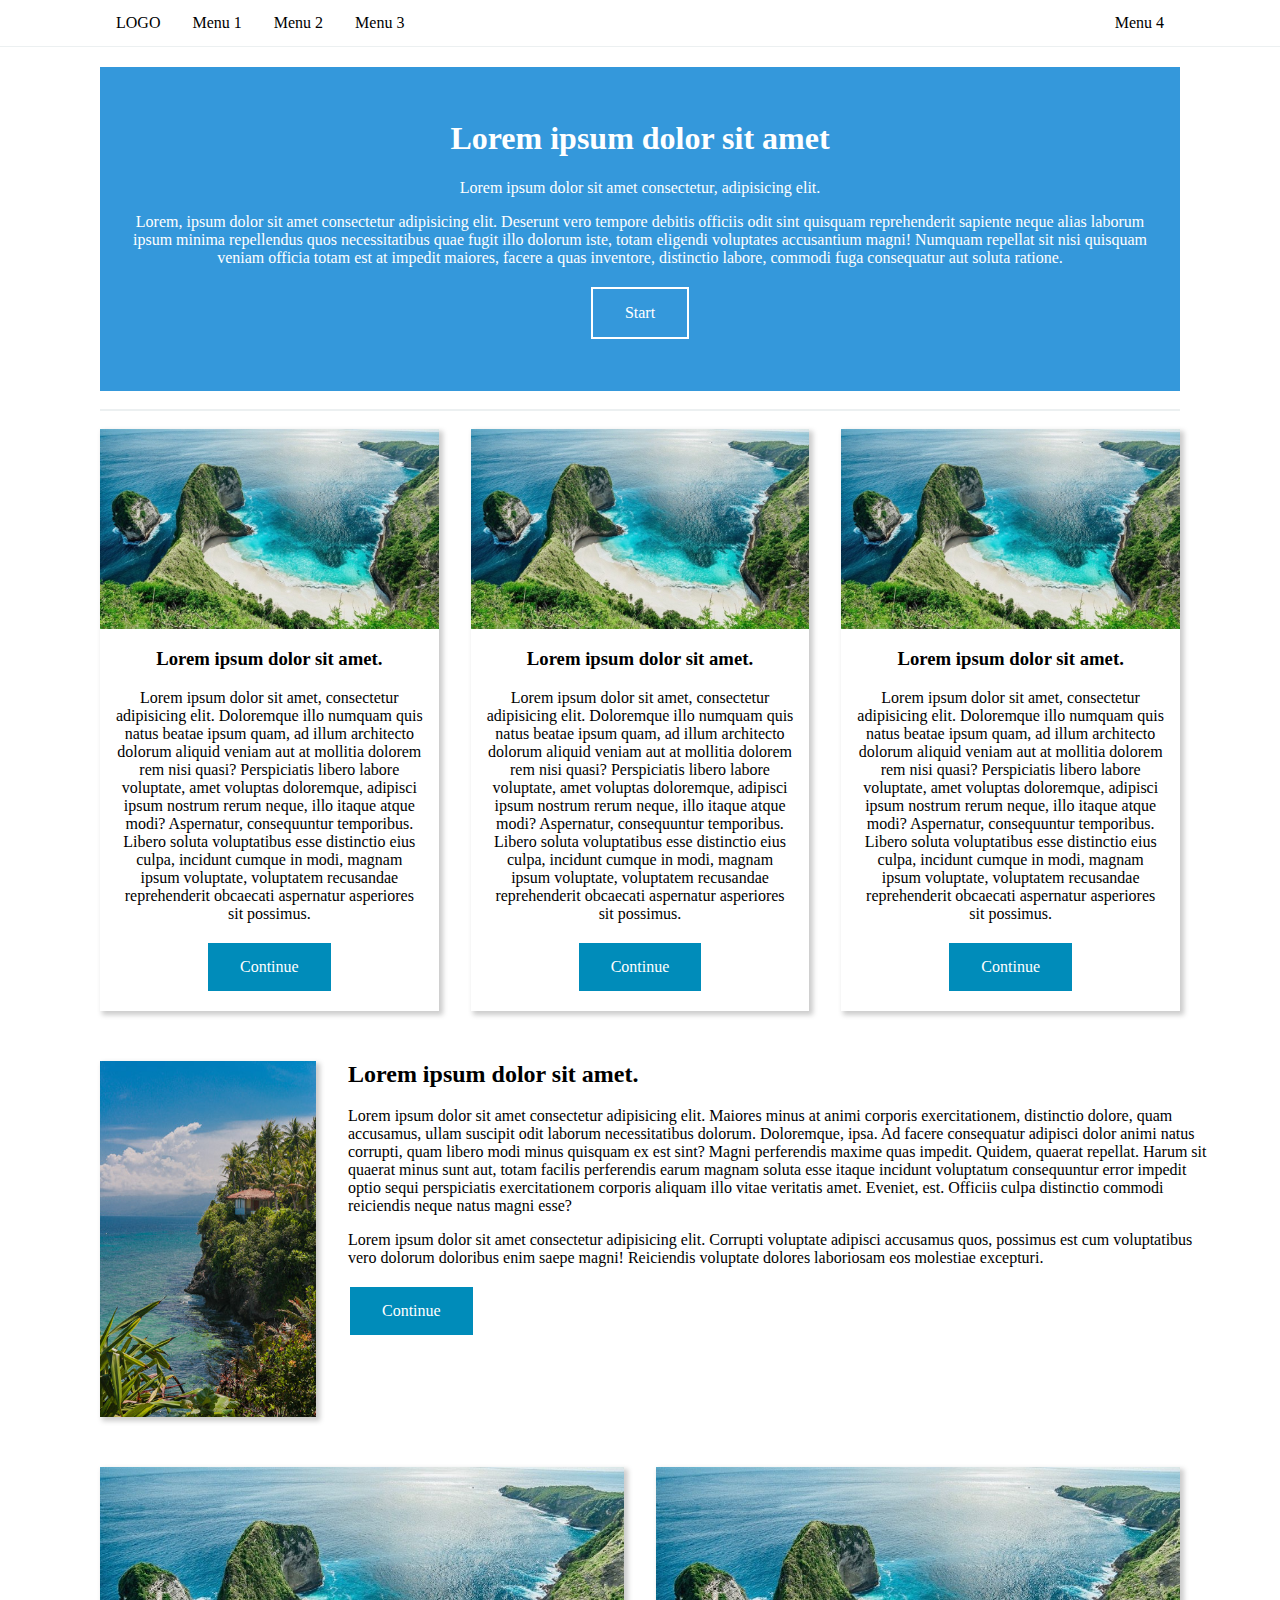
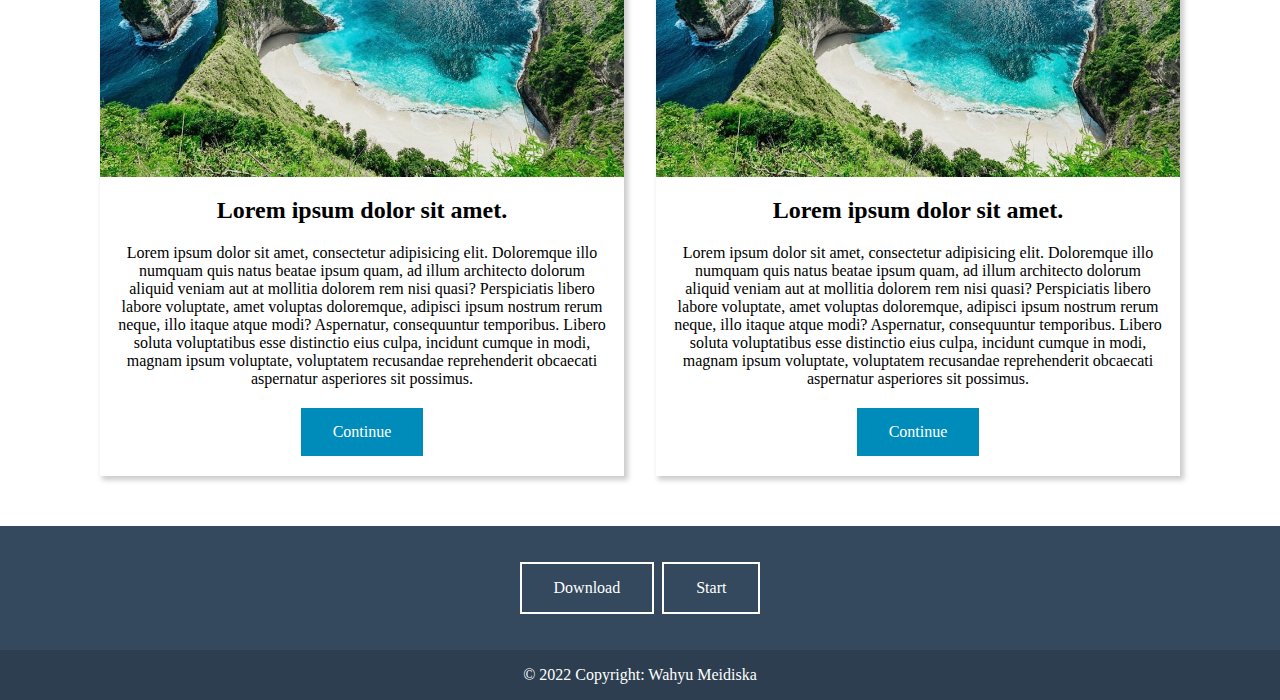
<file: belajar-1/latihan-13/index.html>
<html lang="en">
  <head>
    <meta charset="UTF-8" />
    <meta name="viewport" content="width=device-width, initial-scale=1.0" />
    <meta http-equiv="X-UA-Compatible" content="ie=edge" />
    <title>Document</title>
    <link rel="stylesheet" href="style.css" />
  </head>

  <body>
    <ul>
      <div class="container">
        <li>
          <a href="#"><span>LOGO</span></a>
        </li>
        <li><a href="#">Menu 1</a></li>
        <li><a href="#">Menu 2</a></li>
        <li><a href="#">Menu 3</a></li>
        <li style="float: right"><a href="#">Menu 4</a></li>
      </div>
    </ul>

    <div class="container">
      <div class="header">
        <div class="header-content">
          <center>
            <h1>Lorem ipsum dolor sit amet</h1>
            <p>Lorem ipsum dolor sit amet consectetur, adipisicing elit.</p>
            <p>
              Lorem, ipsum dolor sit amet consectetur adipisicing elit. Deserunt vero tempore debitis officiis odit sint quisquam reprehenderit sapiente neque alias laborum ipsum minima repellendus quos necessitatibus quae fugit illo
              dolorum iste, totam eligendi voluptates accusantium magni! Numquam repellat sit nisi quisquam veniam officia totam est at impedit maiores, facere a quas inventore, distinctio labore, commodi fuga consequatur aut soluta
              ratione.
            </p>
            <p><a href="#" class="btn btn-outline-white">Start</a></p>
          </center>
        </div>
      </div>

      <br />
      <div class="pembatas"></div>
      <br />

      <div class="content1">
        <div class="shadow">
          <img src="img/img1.jpg" width="100%" alt="" />
          <center>
            <h3>Lorem ipsum dolor sit amet.</h3>
            <p class="txt-content">
              Lorem ipsum dolor sit amet, consectetur adipisicing elit. Doloremque illo numquam quis natus beatae ipsum quam, ad illum architecto dolorum aliquid veniam aut at mollitia dolorem rem nisi quasi? Perspiciatis libero labore
              voluptate, amet voluptas doloremque, adipisci ipsum nostrum rerum neque, illo itaque atque modi? Aspernatur, consequuntur temporibus. Libero soluta voluptatibus esse distinctio eius culpa, incidunt cumque in modi, magnam ipsum
              voluptate, voluptatem recusandae reprehenderit obcaecati aspernatur asperiores sit possimus.
            </p>
            <p><a href="#" class="btn btn-blue">Continue</a></p>
          </center>
        </div>
        <div class="shadow">
          <img src="img/img1.jpg" width="100%" alt="" />
          <center>
            <h3>Lorem ipsum dolor sit amet.</h3>
            <p class="txt-content">
              Lorem ipsum dolor sit amet, consectetur adipisicing elit. Doloremque illo numquam quis natus beatae ipsum quam, ad illum architecto dolorum aliquid veniam aut at mollitia dolorem rem nisi quasi? Perspiciatis libero labore
              voluptate, amet voluptas doloremque, adipisci ipsum nostrum rerum neque, illo itaque atque modi? Aspernatur, consequuntur temporibus. Libero soluta voluptatibus esse distinctio eius culpa, incidunt cumque in modi, magnam ipsum
              voluptate, voluptatem recusandae reprehenderit obcaecati aspernatur asperiores sit possimus.
            </p>
            <p><a href="#" class="btn btn-blue">Continue</a></p>
          </center>
        </div>
        <div class="shadow">
          <img src="img/img1.jpg" width="100%" alt="" />
          <center>
            <h3>Lorem ipsum dolor sit amet.</h3>
            <p class="txt-content">
              Lorem ipsum dolor sit amet, consectetur adipisicing elit. Doloremque illo numquam quis natus beatae ipsum quam, ad illum architecto dolorum aliquid veniam aut at mollitia dolorem rem nisi quasi? Perspiciatis libero labore
              voluptate, amet voluptas doloremque, adipisci ipsum nostrum rerum neque, illo itaque atque modi? Aspernatur, consequuntur temporibus. Libero soluta voluptatibus esse distinctio eius culpa, incidunt cumque in modi, magnam ipsum
              voluptate, voluptatem recusandae reprehenderit obcaecati aspernatur asperiores sit possimus.
            </p>
            <p><a href="#" class="btn btn-blue">Continue</a></p>
          </center>
        </div>
      </div>

      <div class="content2">
        <div>
          <img src="img/img2.jpg" width="100%" alt="" class="shadow" />
        </div>
        <div style="margin-top: -20px">
          <h2>Lorem ipsum dolor sit amet.</h2>
          <p>
            Lorem ipsum dolor sit amet consectetur adipisicing elit. Maiores minus at animi corporis exercitationem, distinctio dolore, quam accusamus, ullam suscipit odit laborum necessitatibus dolorum. Doloremque, ipsa. Ad facere
            consequatur adipisci dolor animi natus corrupti, quam libero modi minus quisquam ex est sint? Magni perferendis maxime quas impedit. Quidem, quaerat repellat. Harum sit quaerat minus sunt aut, totam facilis perferendis earum
            magnam soluta esse itaque incidunt voluptatum consequuntur error impedit optio sequi perspiciatis exercitationem corporis aliquam illo vitae veritatis amet. Eveniet, est. Officiis culpa distinctio commodi reiciendis neque natus
            magni esse?
          </p>
          <p>
            Lorem ipsum dolor sit amet consectetur adipisicing elit. Corrupti voluptate adipisci accusamus quos, possimus est cum voluptatibus vero dolorum doloribus enim saepe magni! Reiciendis voluptate dolores laboriosam eos molestiae
            excepturi.
          </p>
          <p><a href="#" class="btn btn-blue">Continue</a></p>
        </div>
      </div>

      <div class="content3">
        <div class="shadow">
          <img src="img/img1.jpg" width="100%" alt="" />
          <center>
            <h2>Lorem ipsum dolor sit amet.</h2>
            <p class="txt-content">
              Lorem ipsum dolor sit amet, consectetur adipisicing elit. Doloremque illo numquam quis natus beatae ipsum quam, ad illum architecto dolorum aliquid veniam aut at mollitia dolorem rem nisi quasi? Perspiciatis libero labore
              voluptate, amet voluptas doloremque, adipisci ipsum nostrum rerum neque, illo itaque atque modi? Aspernatur, consequuntur temporibus. Libero soluta voluptatibus esse distinctio eius culpa, incidunt cumque in modi, magnam ipsum
              voluptate, voluptatem recusandae reprehenderit obcaecati aspernatur asperiores sit possimus.
            </p>
            <p><a href="#" class="btn btn-blue">Continue</a></p>
          </center>
        </div>
        <div class="shadow">
          <img src="img/img1.jpg" width="100%" alt="" />
          <center>
            <h2>Lorem ipsum dolor sit amet.</h2>
            <p class="txt-content">
              Lorem ipsum dolor sit amet, consectetur adipisicing elit. Doloremque illo numquam quis natus beatae ipsum quam, ad illum architecto dolorum aliquid veniam aut at mollitia dolorem rem nisi quasi? Perspiciatis libero labore
              voluptate, amet voluptas doloremque, adipisci ipsum nostrum rerum neque, illo itaque atque modi? Aspernatur, consequuntur temporibus. Libero soluta voluptatibus esse distinctio eius culpa, incidunt cumque in modi, magnam ipsum
              voluptate, voluptatem recusandae reprehenderit obcaecati aspernatur asperiores sit possimus.
            </p>
            <p><a href="#" class="btn btn-blue">Continue</a></p>
          </center>
        </div>
      </div>
    </div>

    <div class="footer">
      <div style="background: #34495e; color: #fff; padding: 2em">
        <center>
          <a href="#" class="btn btn-outline-white">Download</a>
          <a href="#" class="btn btn-outline-white">Start</a>
        </center>
      </div>
      <div style="background: #2c3e50; color: #fff; padding: 1em">
        <center>&copy; 2022 Copyright: Wahyu Meidiska</center>
      </div>
    </div>
  </body>
</html>
</file>
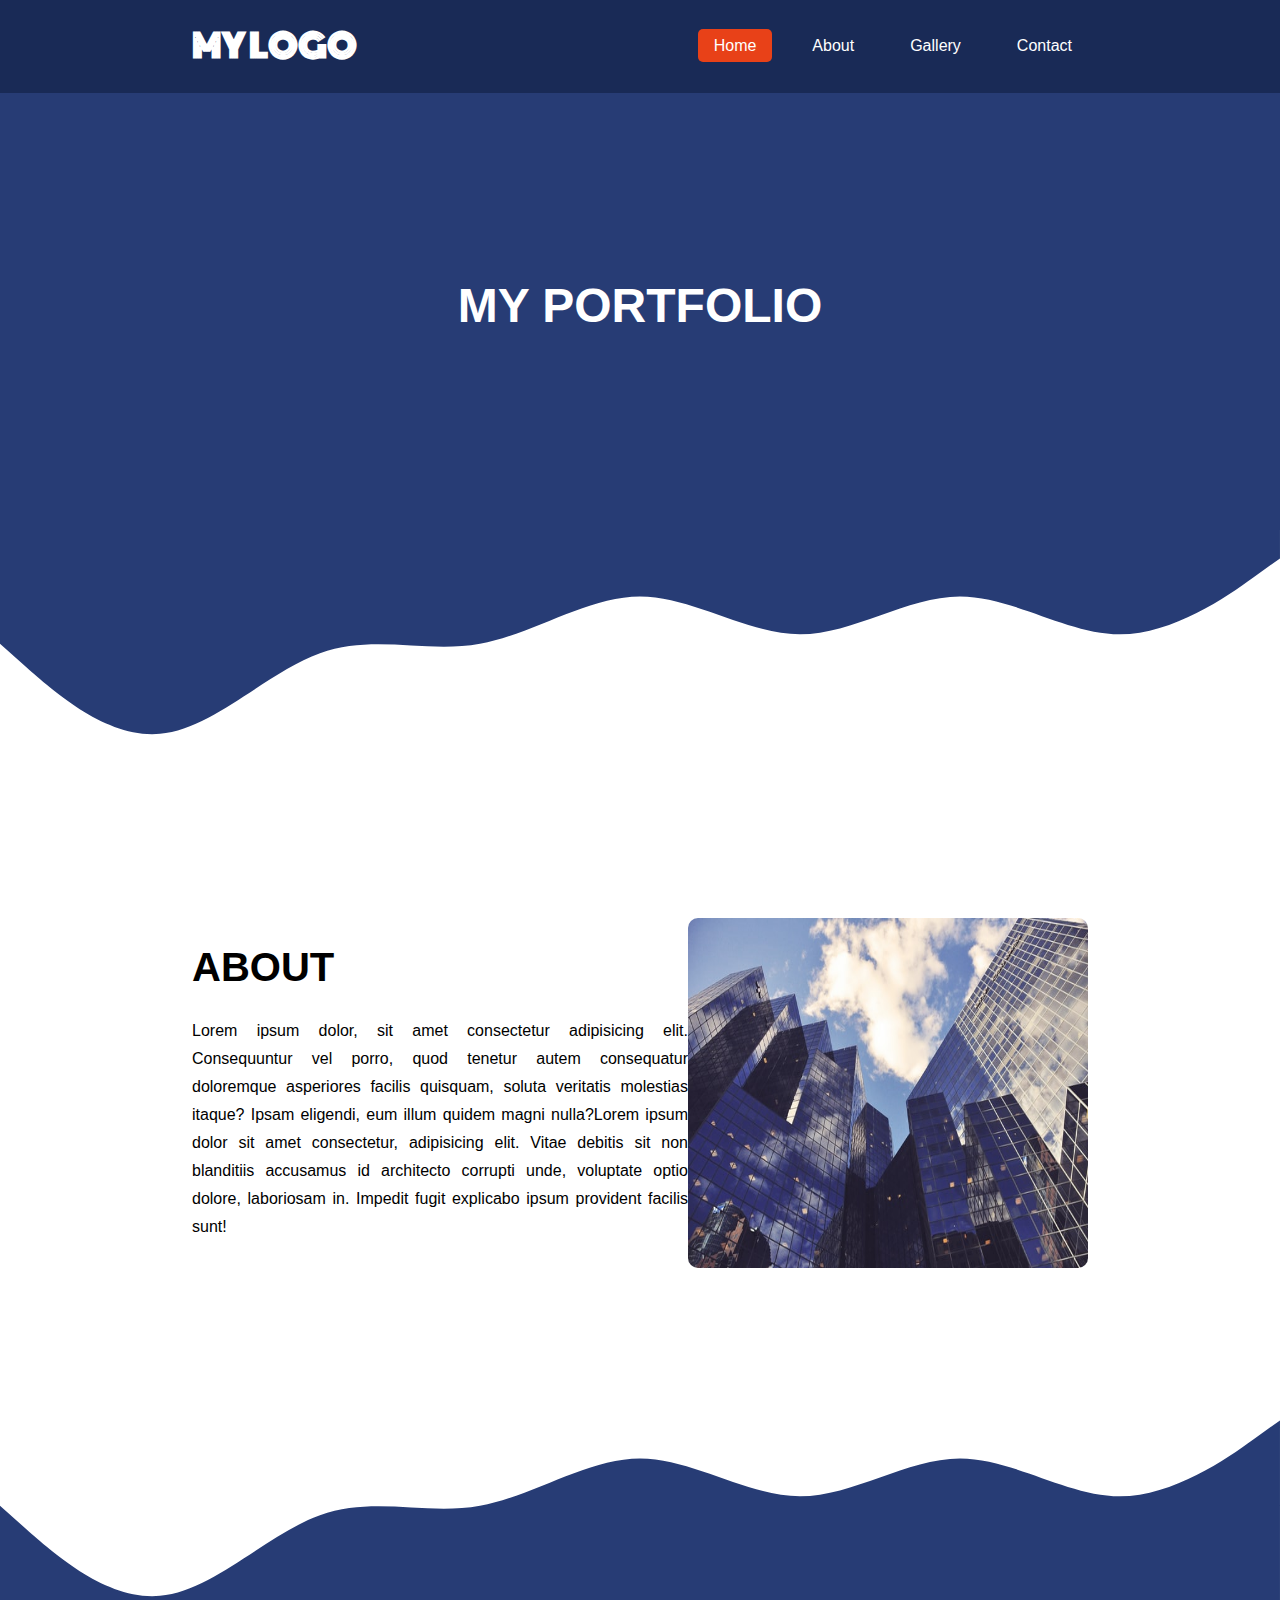
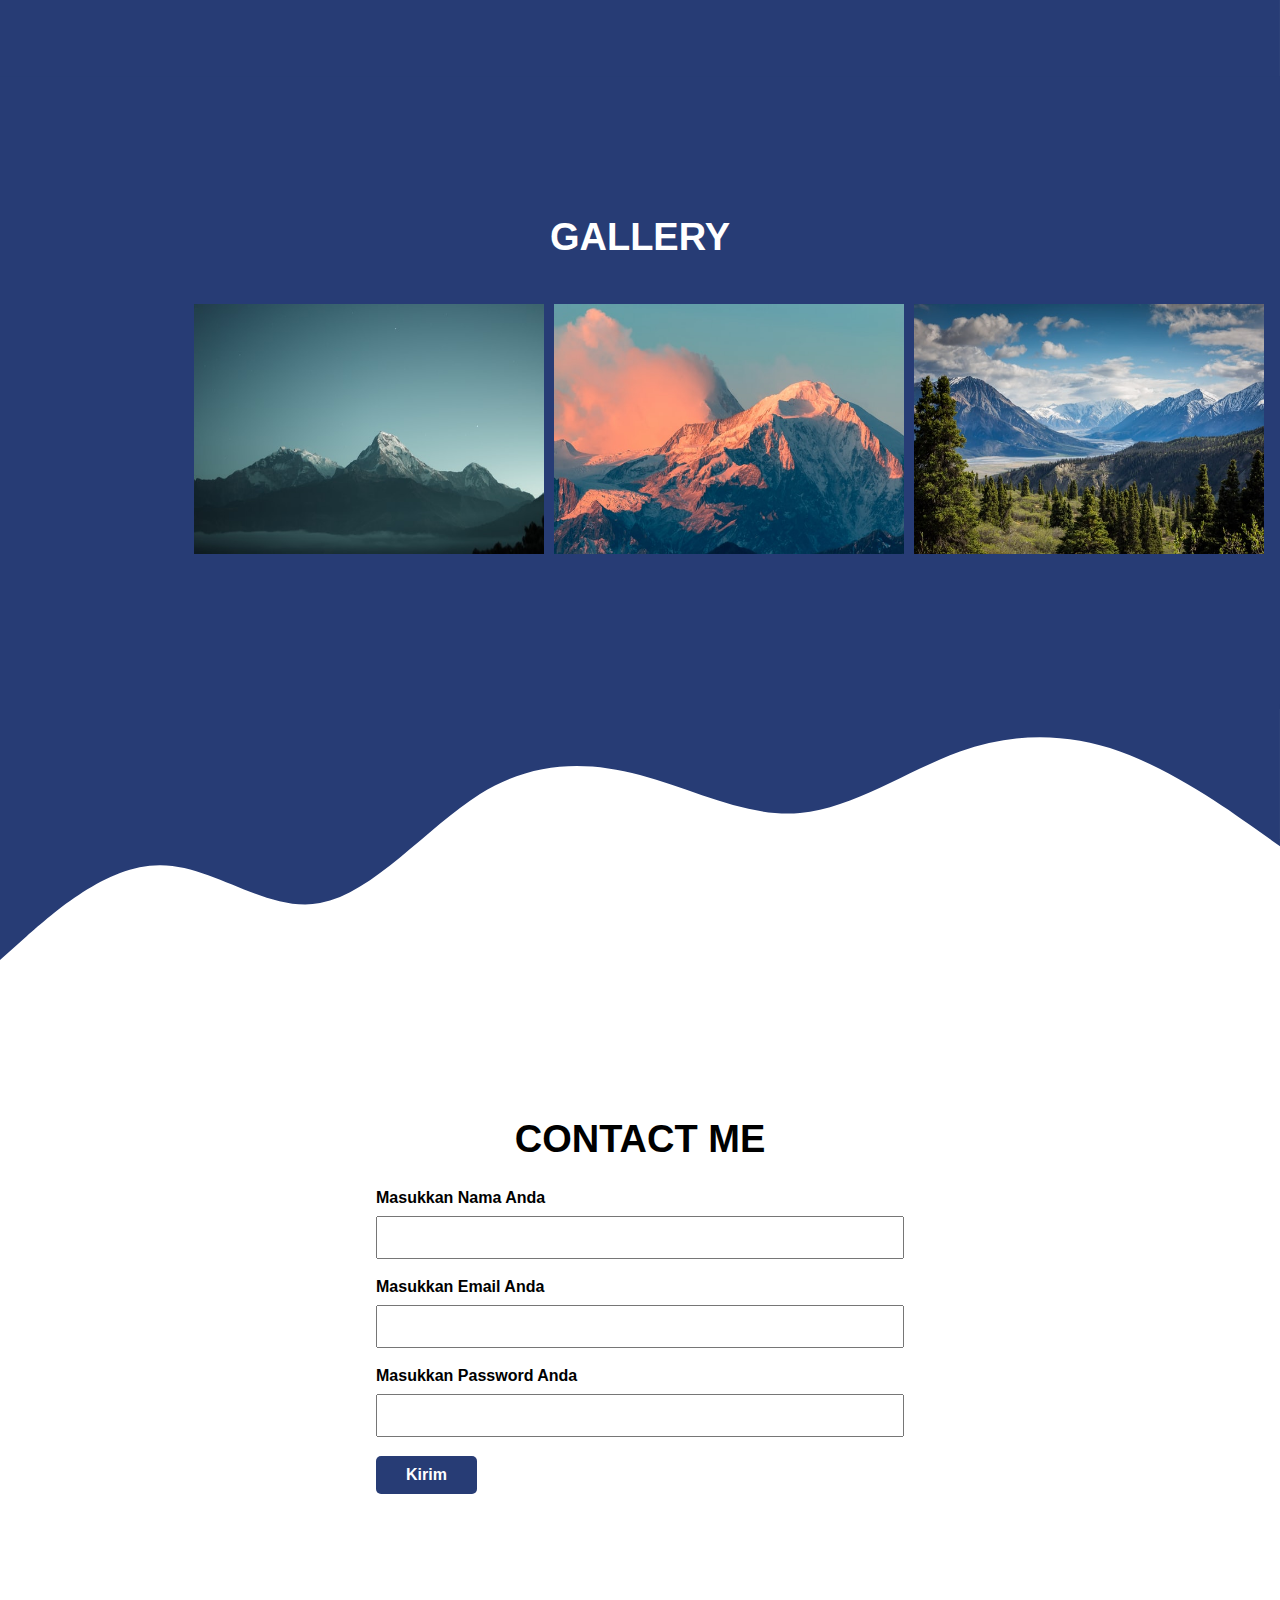
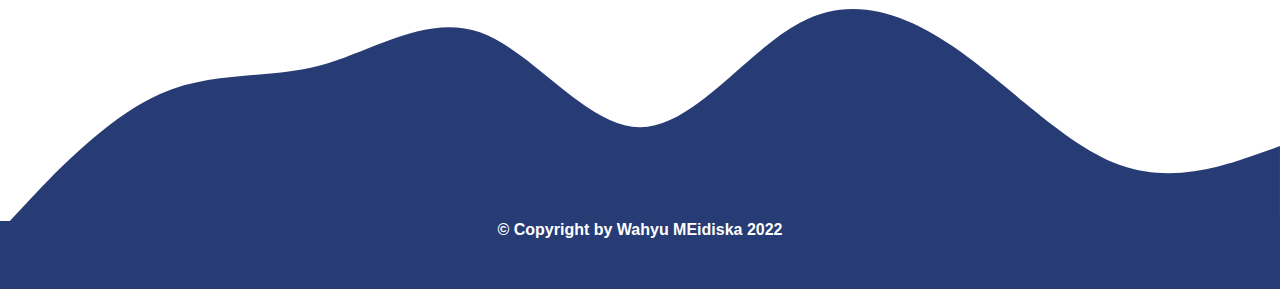
<file: belajar-1/latihan-dua/index.html>
<!DOCTYPE html>
<html lang="en">
  <head>
    <meta charset="UTF-8" />
    <meta http-equiv="X-UA-Compatible" content="IE=edge" />
    <meta name="viewport" content="width=device-width, initial-scale=1.0" />
    <link rel="stylesheet" href="style.css" />
    <link href="https://fonts.googleapis.com/css2?family=Monoton&display=swap" rel="stylesheet" />
    <title>Portfolio</title>
  </head>
  <body id="home">
    <!-- TODO NAVBAR -->
    <nav>
      <div class="container">
        <div class="navbar">
          <div class="box1">
            <h1>MY LOGO</h1>
          </div>
          <div class="box2">
            <ul>
              <li><a href="#home" class="active">Home</a></li>
              <li><a href="#about">About</a></li>
              <li><a href="#gallery">Gallery</a></li>
              <li><a href="#contact">Contact</a></li>
            </ul>
          </div>
        </div>
      </div>
    </nav>
    <!-- TODO NAVBAR -->

    <!-- TODO HEADER -->
    <section>
      <header>
        <div class="container">
          <div class="header-box">
            <h1>MY PORTFOLIO</h1>
          </div>
        </div>
      </header>
      <svg xmlns="http://www.w3.org/2000/svg" viewBox="0 0 1440 320">
        <path
          fill="#273c75"
          fill-opacity="1"
          d="M0,128L30,154.7C60,181,120,235,180,229.3C240,224,300,160,360,138.7C420,117,480,139,540,128C600,117,660,75,720,74.7C780,75,840,117,900,117.3C960,117,1020,75,1080,74.7C1140,75,1200,117,1260,117.3C1320,117,1380,75,1410,53.3L1440,32L1440,0L1410,0C1380,0,1320,0,1260,0C1200,0,1140,0,1080,0C1020,0,960,0,900,0C840,0,780,0,720,0C660,0,600,0,540,0C480,0,420,0,360,0C300,0,240,0,180,0C120,0,60,0,30,0L0,0Z"
        ></path>
      </svg>
    </section>
    <!-- TODO HEADER -->

    <!-- TODO ABOUT -->
    <section id="about">
      <div class="about">
        <div class="container">
          <div class="about-box">
            <div class="about-box-one">
              <img src="img/about-img.jpg" alt="" />
            </div>
            <div class="about-box-two">
              <h1>ABOUT</h1>
              <p>
                Lorem ipsum dolor, sit amet consectetur adipisicing elit. Consequuntur vel porro, quod tenetur autem consequatur doloremque asperiores facilis quisquam, soluta veritatis molestias itaque? Ipsam eligendi, eum illum quidem
                magni nulla?Lorem ipsum dolor sit amet consectetur, adipisicing elit. Vitae debitis sit non blanditiis accusamus id architecto corrupti unde, voluptate optio dolore, laboriosam in. Impedit fugit explicabo ipsum provident
                facilis sunt!
              </p>
            </div>
          </div>
        </div>
      </div>
      <svg xmlns="http://www.w3.org/2000/svg" viewBox="0 0 1440 320">
        <path
          fill="#273c75"
          fill-opacity="1"
          d="M0,128L30,154.7C60,181,120,235,180,229.3C240,224,300,160,360,138.7C420,117,480,139,540,128C600,117,660,75,720,74.7C780,75,840,117,900,117.3C960,117,1020,75,1080,74.7C1140,75,1200,117,1260,117.3C1320,117,1380,75,1410,53.3L1440,32L1440,320L1410,320C1380,320,1320,320,1260,320C1200,320,1140,320,1080,320C1020,320,960,320,900,320C840,320,780,320,720,320C660,320,600,320,540,320C480,320,420,320,360,320C300,320,240,320,180,320C120,320,60,320,30,320L0,320Z"
        ></path>
      </svg>
    </section>
    <!-- TODO ABOUT -->

    <!-- TODO GALLERY -->
    <section id="gallery">
      <div class="gallery">
        <div class="container">
          <h1>GALLERY</h1>
          <div class="gallery-box">
            <img src="img/gallery/daniel-leone-g30P1zcOzXo-unsplash.jpg" alt="" class="gallery-img" />
            <img src="img/gallery/jerry-zhang-ePpaQC2c1xA-unsplash.jpg" alt="" class="gallery-img" />
            <img src="img/gallery/kalen-emsley-Bkci_8qcdvQ-unsplash.jpg" alt="" class="gallery-img" />
          </div>
        </div>
      </div>
      <svg xmlns="http://www.w3.org/2000/svg" viewBox="0 0 1440 320">
        <path
          fill="#273c75"
          fill-opacity="1"
          d="M0,288L30,261.3C60,235,120,181,180,181.3C240,181,300,235,360,224C420,213,480,139,540,101.3C600,64,660,64,720,80C780,96,840,128,900,122.7C960,117,1020,75,1080,53.3C1140,32,1200,32,1260,53.3C1320,75,1380,117,1410,138.7L1440,160L1440,0L1410,0C1380,0,1320,0,1260,0C1200,0,1140,0,1080,0C1020,0,960,0,900,0C840,0,780,0,720,0C660,0,600,0,540,0C480,0,420,0,360,0C300,0,240,0,180,0C120,0,60,0,30,0L0,0Z"
        ></path>
      </svg>
    </section>
    <!-- TODO GALLERY -->

    <!-- TODO CONTACT -->
    <section id="contact">
      <div class="form">
        <div class="container">
          <div class="form-box">
            <h1>CONTACT ME</h1>
            <form action="">
              <table>
                <tr>
                  <td><label for="nama">Masukkan Nama Anda</label></td>
                </tr>
                <tr>
                  <td><input type="text" id="nama" name="nama" class="input" /></td>
                </tr>
                <tr>
                  <td><label for="email">Masukkan Email Anda</label></td>
                </tr>
                <tr>
                  <td><input type="email" id="email" name="email" class="input" /></td>
                </tr>
                <tr>
                  <td><label for="pass">Masukkan Password Anda</label></td>
                </tr>
                <tr>
                  <td><input type="password" id="pass" name="pass" class="input" /></td>
                </tr>
                <tr>
                  <td><button type="submit" class="button">Kirim</button></td>
                </tr>
              </table>
            </form>
          </div>
        </div>
      </div>
      <svg xmlns="http://www.w3.org/2000/svg" viewBox="0 0 1440 320">
        <path
          fill="#273c75"
          fill-opacity="1"
          d="M0,320L30,288C60,256,120,192,180,165.3C240,139,300,149,360,133.3C420,117,480,75,540,96C600,117,660,203,720,202.7C780,203,840,117,900,85.3C960,53,1020,75,1080,117.3C1140,160,1200,224,1260,245.3C1320,267,1380,245,1410,234.7L1440,224L1440,320L1410,320C1380,320,1320,320,1260,320C1200,320,1140,320,1080,320C1020,320,960,320,900,320C840,320,780,320,720,320C660,320,600,320,540,320C480,320,420,320,360,320C300,320,240,320,180,320C120,320,60,320,30,320L0,320Z"
        ></path>
      </svg>
    </section>
    <!-- TODO CONTACT -->

    <!-- TODO FOOTER -->
    <footer>
      <p>&copy; Copyright by Wahyu MEidiska 2022</p>
    </footer>
    <!-- TODO FOOTER -->
  </body>
</html>
</file>
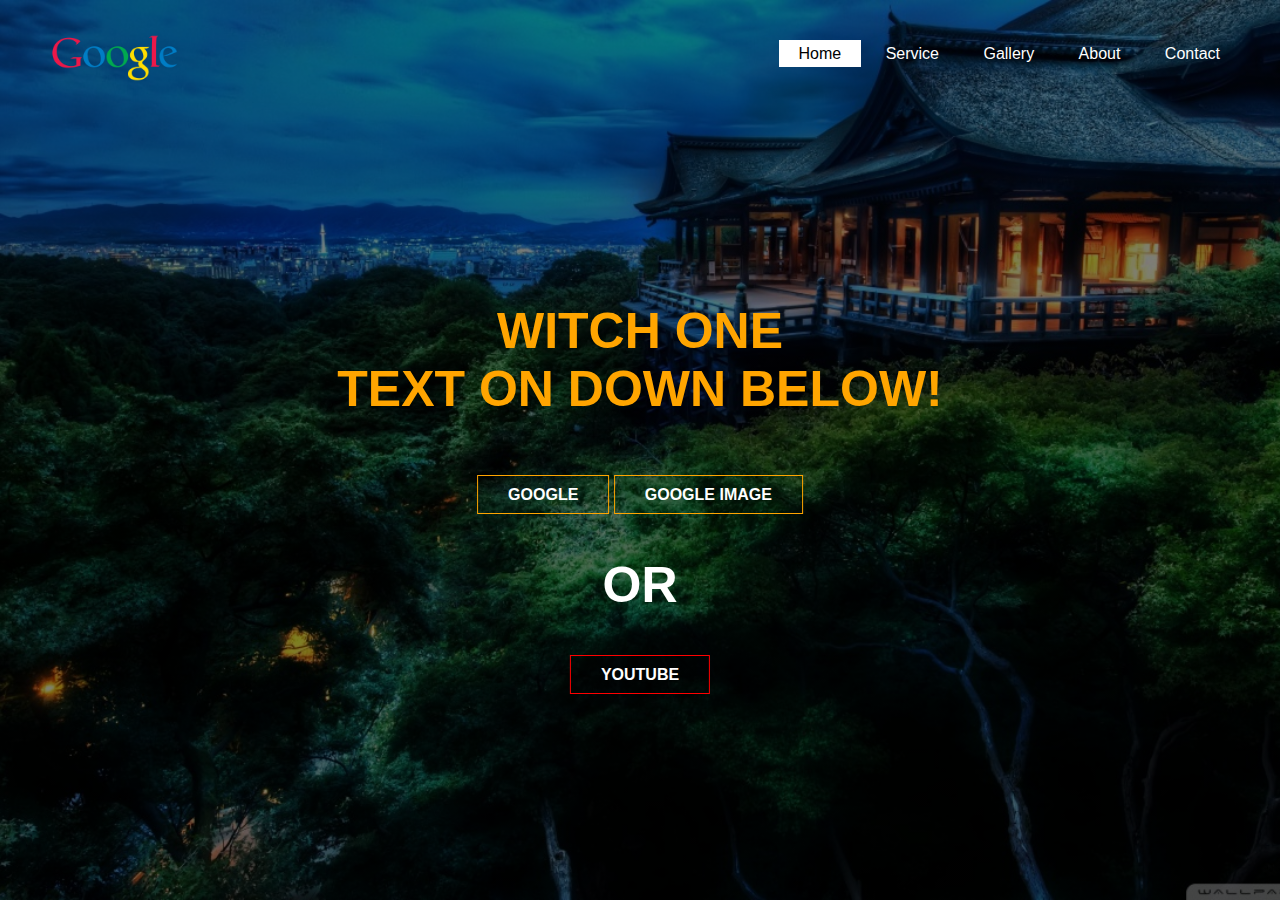
<file: belajar-1/latihan-tiga/index.html>
<!DOCTYPE html>
<html lang="en">

<head>
    <meta charset="UTF-8">
    <meta name="viewport" content="width=device-width, initial-scale=1.0">
    <link rel="stylesheet" type="text/css" href="style.css">
    <title>WEB DEVELOPER</title>
</head>

<body>
    <header>
        <div class="main">
            <div class="logo">
                <img src="logo.png" alt="logo">
            </div>
            <ul>
                <li class="active"><a href="#">Home</a></li>
                <li><a href="#">Service</a></li>
                <li><a href="#">Gallery</a></li>
                <li><a href="#">About</a></li>
                <li><a href="#">Contact</a></li>
            </ul>
        </div>
        <div class="title">
            <h1 align="center"> WITCH ONE <br> TEXT ON DOWN BELOW!</h1>
        </div>
        <div class="button">
            <a href="https://www.google.com/" target="_blank" class="btn">GOOGLE</a>
            <a href="https://www.google.com/imghp?hl=EN" target="_blank" class="btn">GOOGLE IMAGE</a>
        </div>
        <div class="subtitle">
            <h1 align="center"> OR </h1>
        </div>
        <div class="subbutton">
            <a href="https://www.youtube.com/" target="_blank" class="subbtn">YOUTUBE</a>
        </div>
    </header>
</body>

</html>
</file>
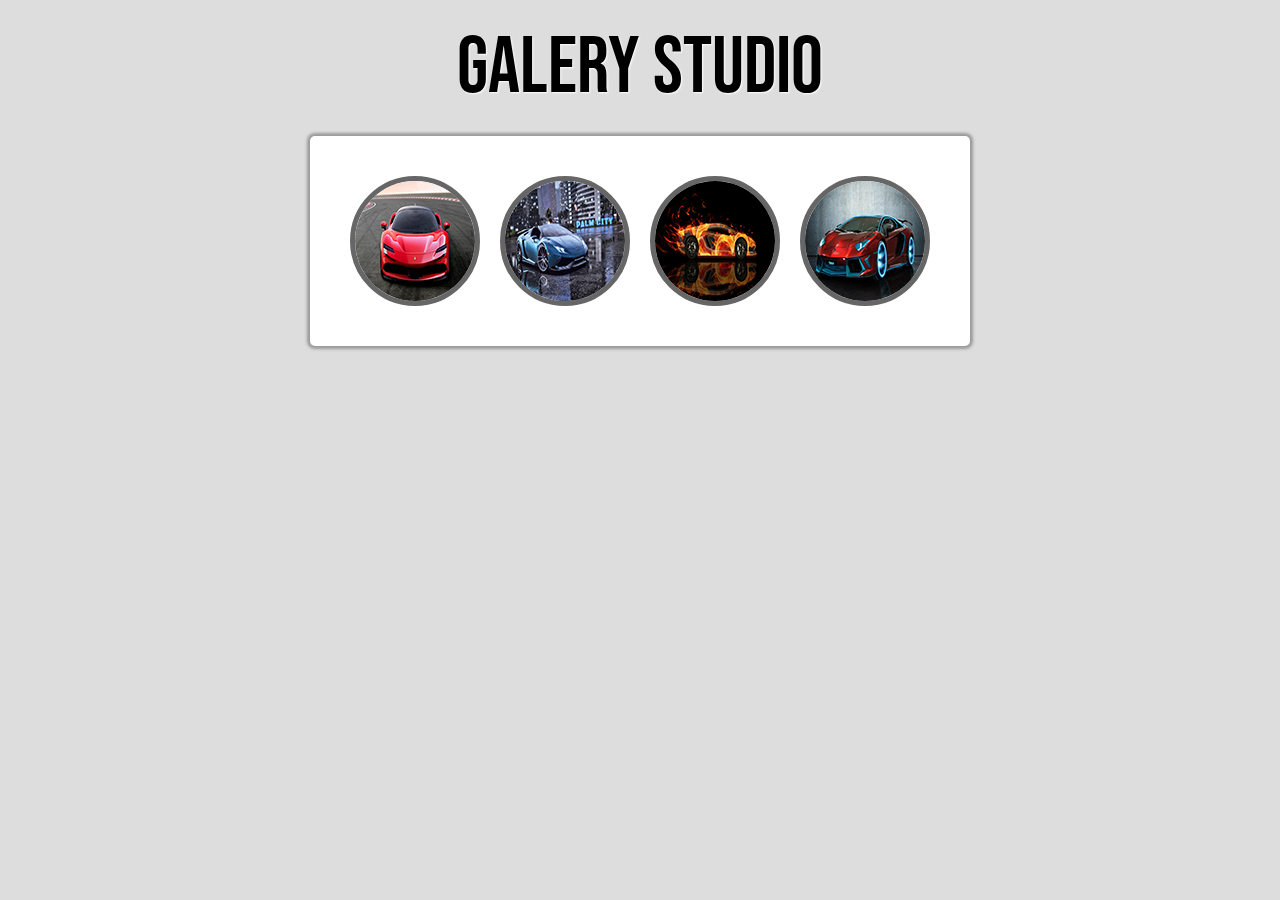
<file: belajar-2/latihan-10/index.html>
<!DOCTYPE html>
<html lang="en">
<head>
    <meta charset="UTF-8">
    <meta http-equiv="X-UA-Compatible" content="IE=edge">
    <meta name="viewport" content="width=device-width, initial-scale=1.0">
    <link rel="stylesheet" href="css/reset.css">
    <link rel="stylesheet" href="css/style.css">
    <title>Galery</title>
</head>
<body>
    
    <h1>Galery STUDIO</h1>

    <div class="container">
        <ul class="gallery">

            <li>
                <a href="#gambar-1">
                    <img src="img/thumbs/mobil1-thumbs.png" alt="Mobil Pertama">
                    <span>Mobil Pertama</span>
                </a>


                <div class="overlay" id="gambar-1">
                    <a href="#" class="close">x close</a>
                    <a href="#gambar-4" class="prev">prev</a>
                    <img src="img/full/mobil1-full.png" alt="Mobil Pertama">
                    <a href="#gambar-2" class="next">next</a>
                </div>
            </li>

            <li>
                <a href="#gambar-2">
                    <img src="img/thumbs/mobil2-thumbs.png" alt="Mobil Kedua">
                    <span>Mobil Kedua</span>
                </a>

                <div class="overlay" id="gambar-2">
                    <a href="#" class="close">x close</a>
                    <a href="#gambar-1" class="prev">prev</a>
                    <img src="img/full/mobil2-full.png" alt="Mobil Pertama">
                    <a href="#gambar-3" class="next">next</a>
                </div>
            </li>

            <li>
                <a href="#gambar-3">
                    <img src="img/thumbs/mobil3-thumbs.png" alt="Mobil Ketiga">
                    <span>Mobil Ketiga</span>
                </a>

                <div class="overlay" id="gambar-3">
                    <a href="#" class="close">x close</a>
                    <a href="#gambar-2" class="prev">prev</a>
                    <img src="img/full/mobil3-full.png" alt="Mobil Pertama">
                    <a href="#gambar-4" class="next">next</a>
                </div>
            </li>

            <li>
                <a href="#gambar-4">
                    <img src="img/thumbs/mobil4-thumbs.png" alt="Mobil Keempat">
                    <span>Mobil Ketiga</span>
                </a>

                <div class="overlay" id="gambar-4">
                    <a href="#" class="close">x close</a>
                    <a href="#gambar-3" class="prev">prev</a>
                    <img src="img/full/mobil4-full.png" alt="Mobil Pertama">
                    <a href="#gambar-1" class="next">next</a>
                </div>
            </li>

            <div class="clear"></div>
        </ul>
    </div>



</body>
</html>
</file>
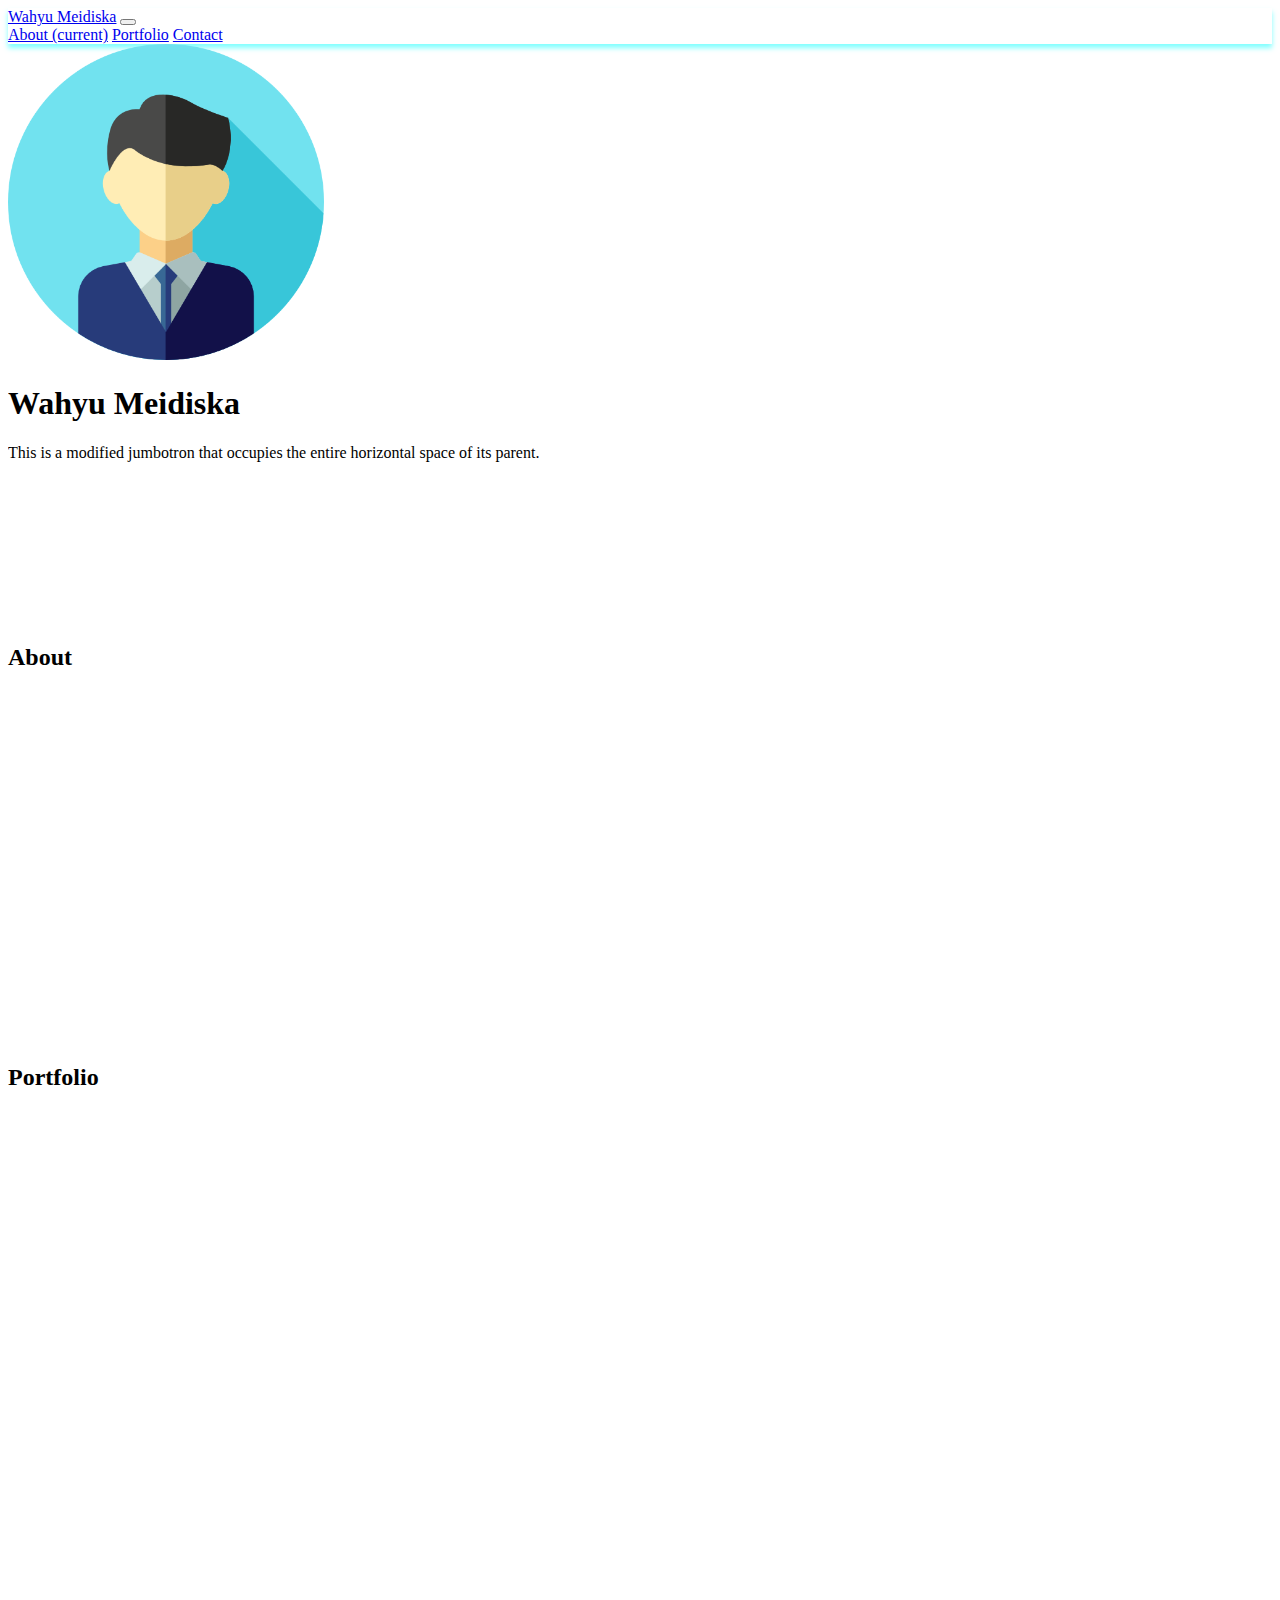
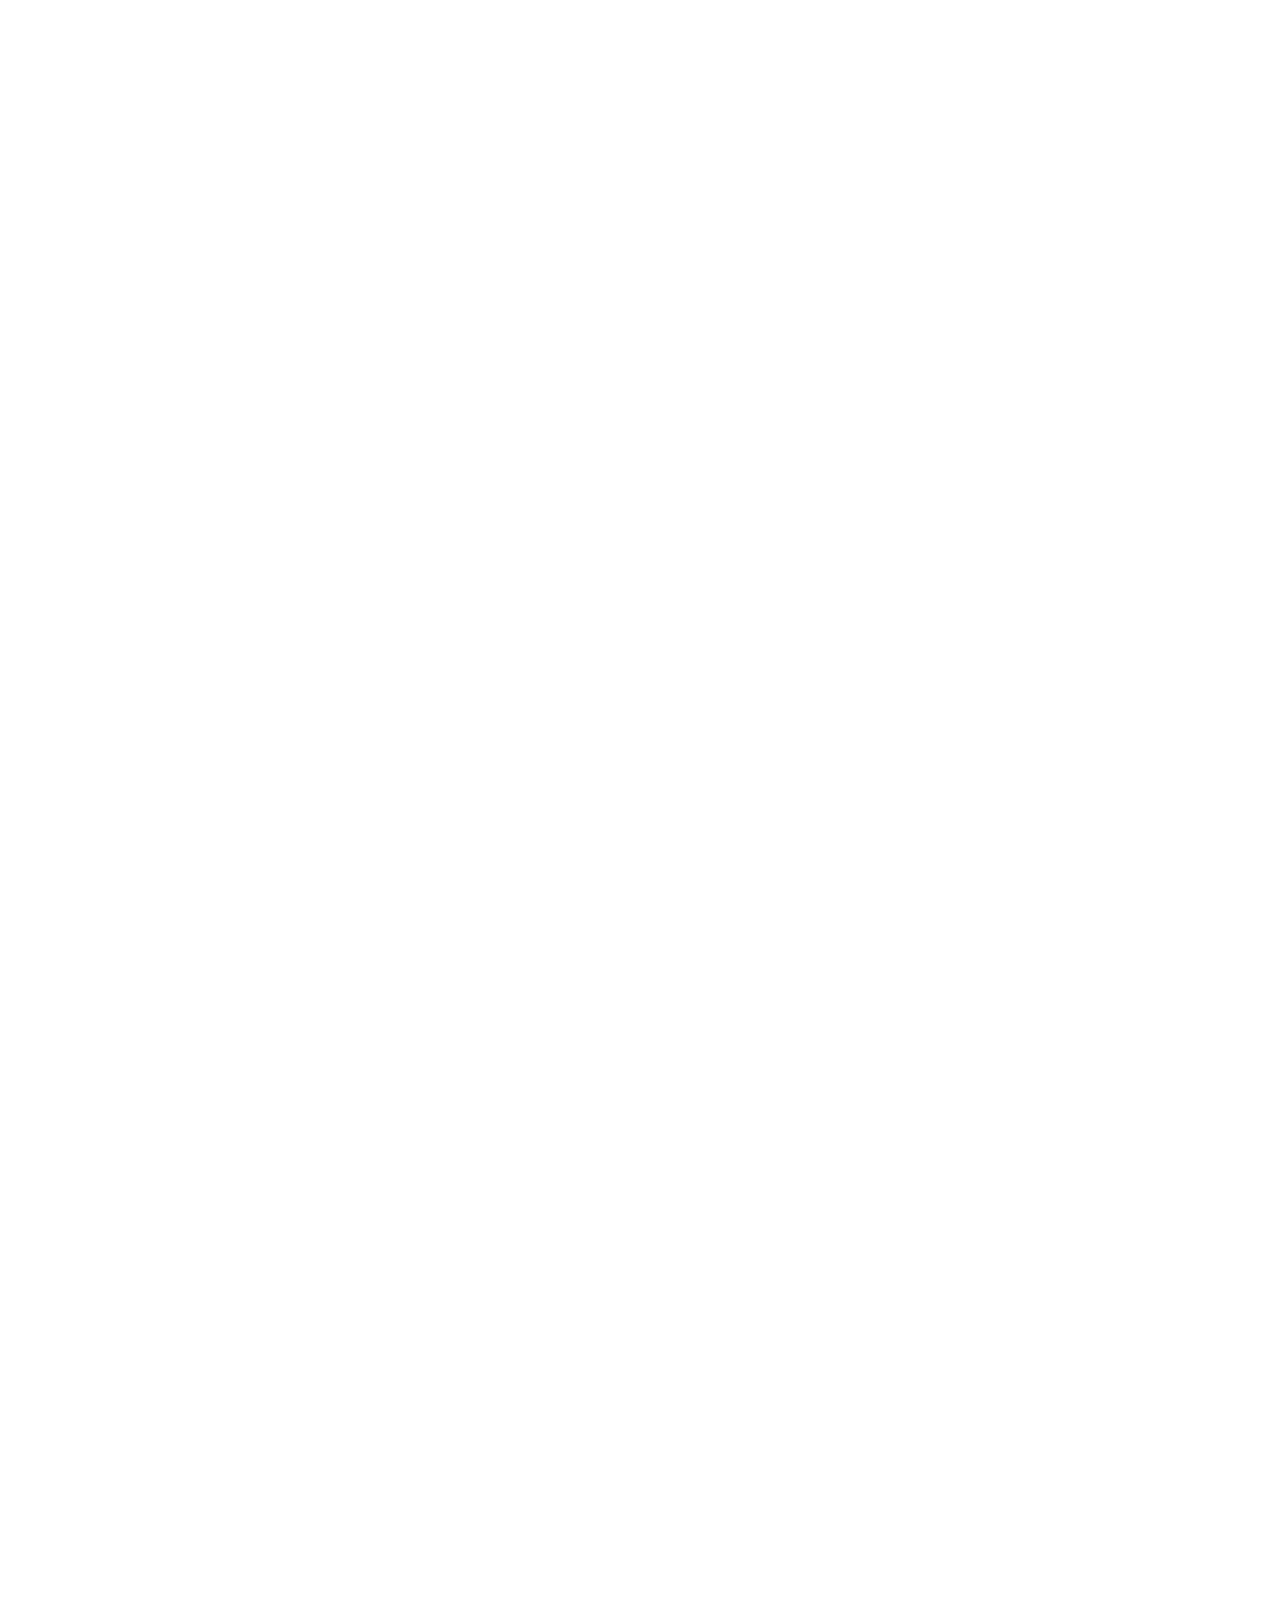
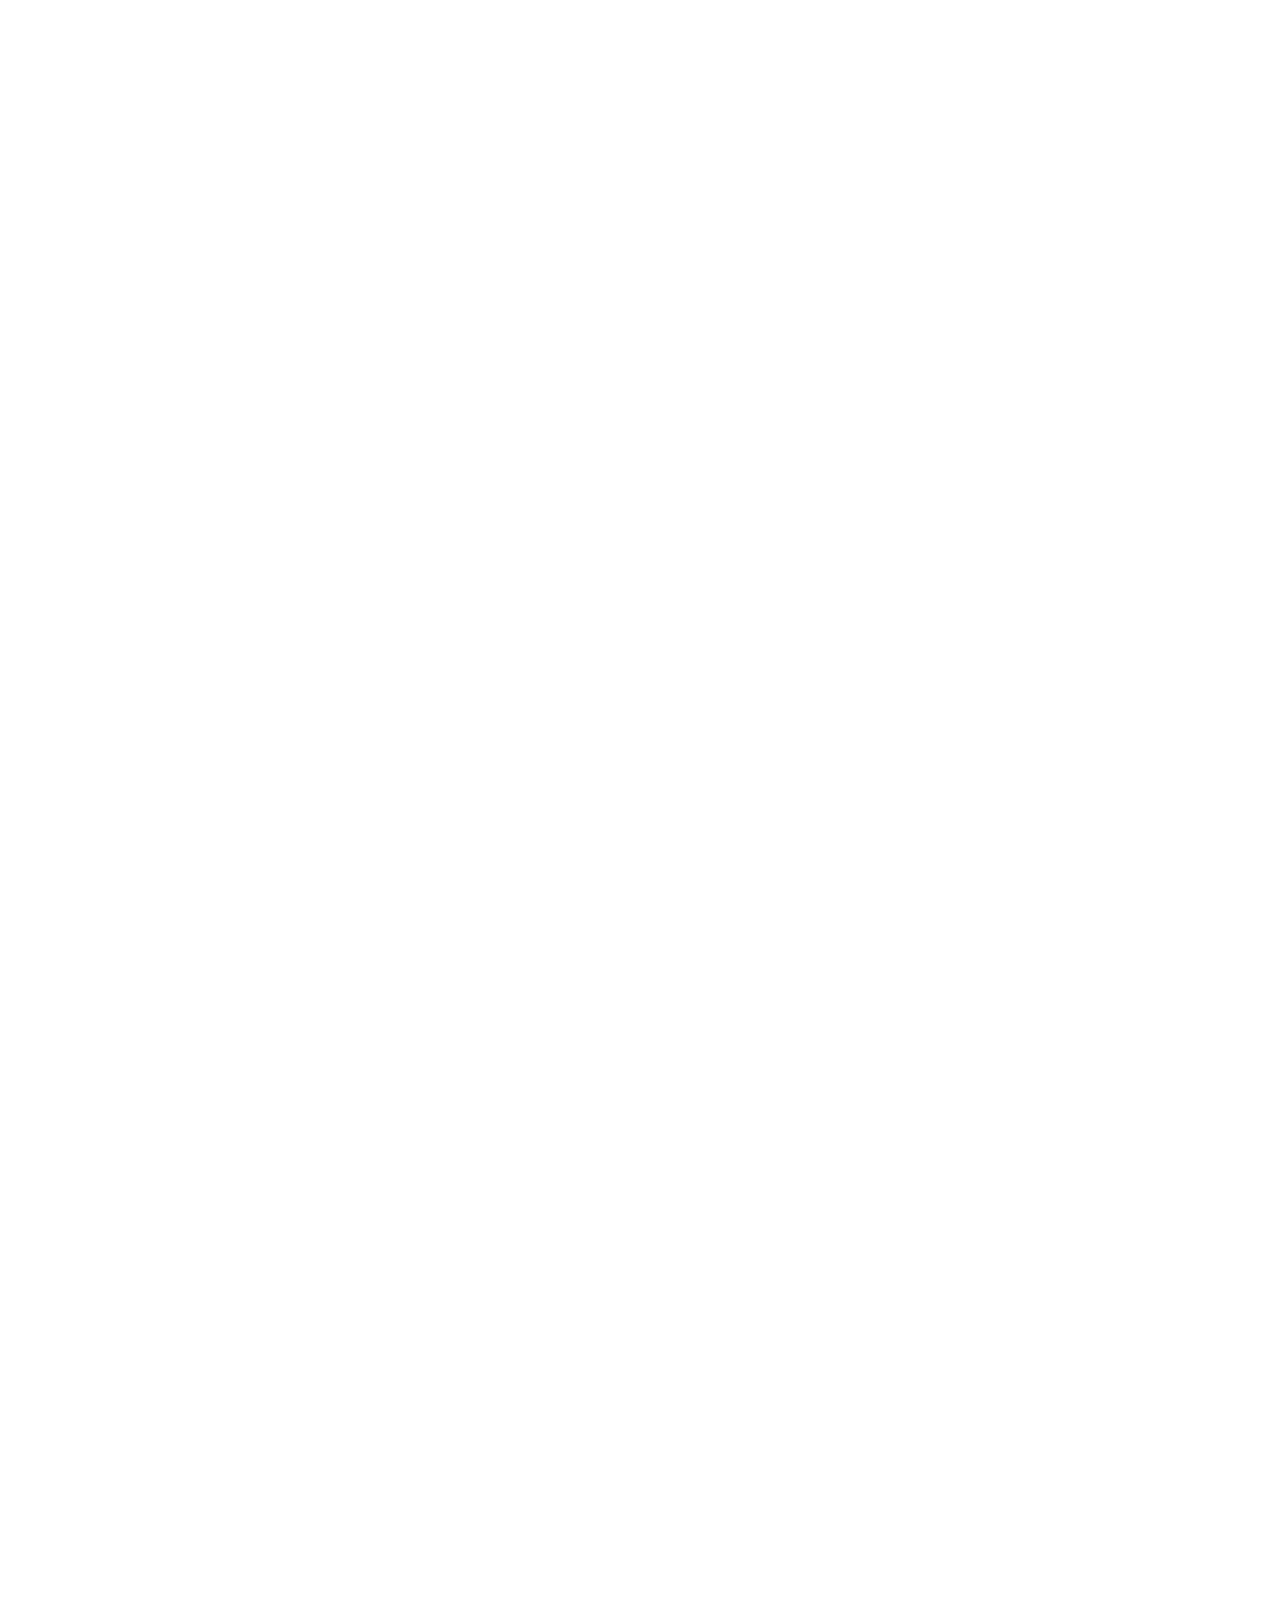
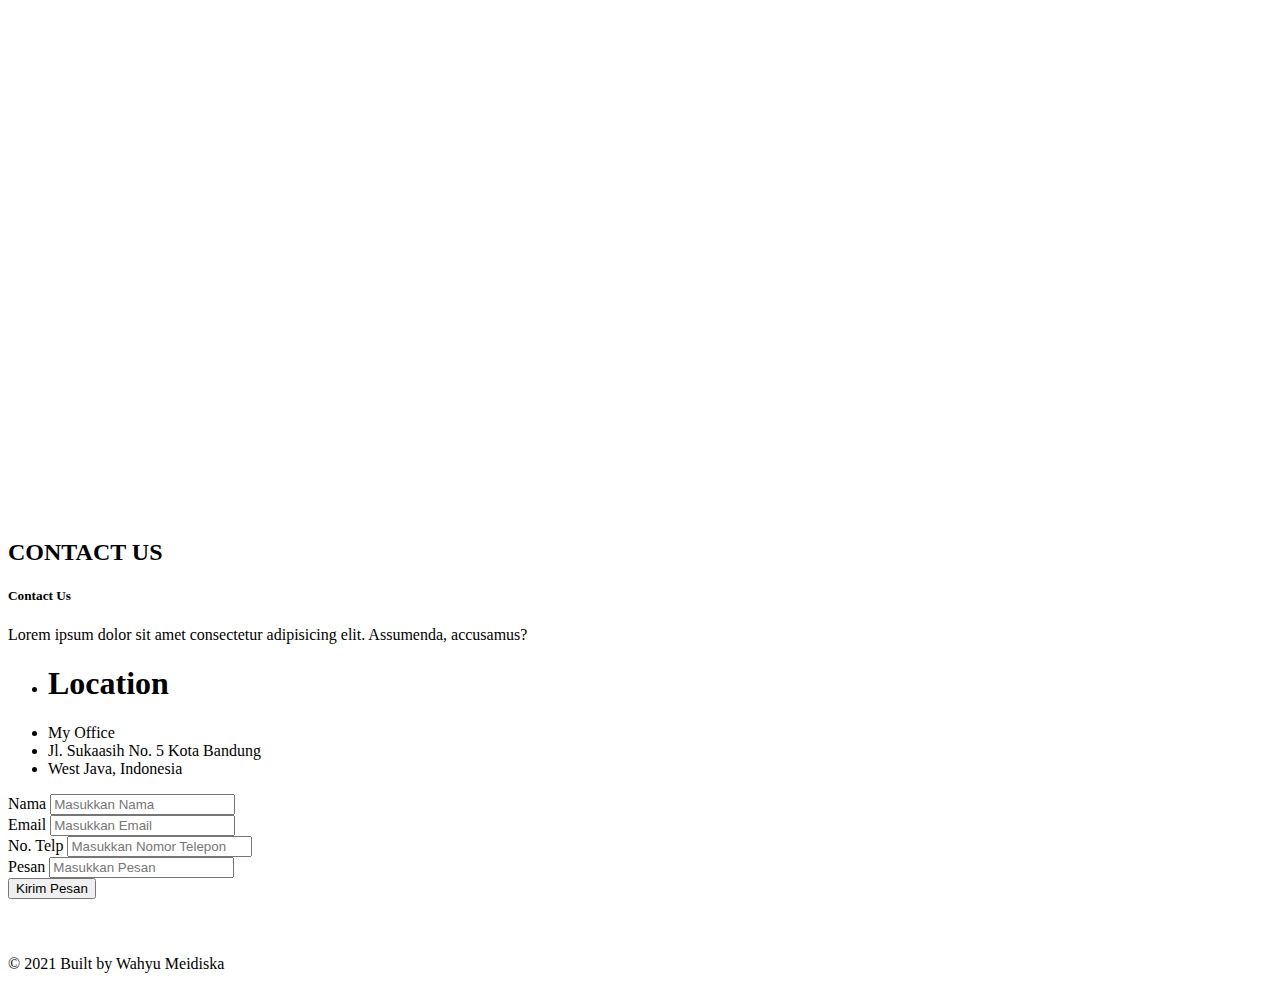
<file: belajar-2/latihan-7/index.html>
<!doctype html>
<html lang="en">

<head>
    <!-- Required meta tags -->
    <meta charset="utf-8">
    <meta name="viewport" content="width=device-width, initial-scale=1, shrink-to-fit=no">

    <!-- Bootstrap CSS -->
    <link rel="stylesheet" href="https://cdn.jsdelivr.net/npm/bootstrap@4.6.0/dist/css/bootstrap.min.css"
        integrity="sha384-B0vP5xmATw1+K9KRQjQERJvTumQW0nPEzvF6L/Z6nronJ3oUOFUFpCjEUQouq2+l" crossorigin="anonymous">
    <link rel="stylesheet" href="css/style.css">

    <title>PORTFOLIO WITH BOOTSTRAP4</title>
</head>

<body class="mt-5">

    <!-- ? NAVBAR -->
    <nav class="navbar navbar-expand-lg navbar-dark bg-dark fixed-top">
        <div class="container">
            <a class="navbar-brand" href="#">Wahyu Meidiska</a>
            <button class="navbar-toggler" type="button" data-toggle="collapse" data-target="#navbarNavAltMarkup"
                aria-controls="navbarNavAltMarkup" aria-expanded="false" aria-label="Toggle navigation">
                <span class="navbar-toggler-icon"></span>
            </button>
            <div class="collapse navbar-collapse justify-content-end" id="navbarNavAltMarkup">
                <div class="navbar-nav">
                    <a class="nav-link active" href="#">About <span class="sr-only">(current)</span></a>
                    <a class="nav-link" href="#">Portfolio</a>
                    <a class="nav-link" href="#">Contact</a>
                </div>
            </div>
        </div>
    </nav>
    <!-- ? AKHIR NAVBAR -->

    <!-- ? JUMBOTRON -->
    <div class="jumbotron jumbotron-fluid">
        <div class="container text-center">
            <img src="img/profile1.png" alt="" class="rounded-circle img-thumbnail">
            <h1 class="display-4">Wahyu Meidiska</h1>
            <p class="lead">This is a modified jumbotron that occupies the entire horizontal space of its parent.</p>
        </div>
    </div>
    <!-- ? AKHIR JUMBOTRON -->

    <!-- ? CONTENT -->
    <!-- todo ABOUT -->
    <section class="about" id="about">
        <div class="container">

            <!-- Baris Pertama -->
            <div class="row mb-4">
                <div class="col">
                    <h2 class="text-center">About</h2>
                </div>
            </div>
            <!-- Akhir Baris Pertama -->

            <!-- Baris Kedua -->
            <div class="row text-justify justify-content-center">
                <div class="col-md-5">
                    <p class="pKiri">Lorem ipsum, dolor sit amet consectetur adipisicing elit. Magnam, tenetur? Dolor,
                        impedit inventore aliquam qui sequi aut laborum. Nostrum neque sapiente praesentium magnam
                        consequuntur laborum quam explicabo suscipit assumenda quasi.</p>
                </div>
                <div class="col-md-5">
                    <p class="pKanan">Lorem ipsum dolor sit amet consectetur, adipisicing elit. Reiciendis molestiae aut
                        aliquid ipsa? In deleniti ratione eum! Voluptas odio quia cum? Voluptatem commodi deserunt
                        voluptate qui dolorem quam reprehenderit? Sapiente.</p>
                </div>
            </div>
            <!-- Akhir Baris Kedua -->

        </div>
    </section>
    <!-- todo AKHIR ABOUT -->

    <!-- todo PORTFOLIO -->
    <section class="portfolio bg-light pb-4" id="portfolio">
        <div class="container">

            <!-- Baris Pertama -->
            <div class="row mb-4 pt-4">
                <div class="col-md">
                    <h2 class="text-center">Portfolio</h2>
                </div>
            </div>
            <!-- Akhir Baris Pertama -->

            <!-- Baris Kedua -->
            <div class="row mb-4">
                <div class="col-md">
                    <div class="card">
                        <img src="img/thumbs/1.png" class="card-img-top" alt="...">
                        <div class="card-body">
                            <p class="card-text">Some quick example text to build on the card title and make up the bulk
                                of the card's content.</p>
                        </div>
                    </div>
                </div>
                <div class="col-md">
                    <div class="card">
                        <img src="img/thumbs/2.png" class="card-img-top" alt="...">
                        <div class="card-body">
                            <p class="card-text">Some quick example text to build on the card title and make up the bulk
                                of the card's content.</p>
                        </div>
                    </div>
                </div>
                <div class="col-md">
                    <div class="card">
                        <img src="img/thumbs/3.png" class="card-img-top" alt="...">
                        <div class="card-body">
                            <p class="card-text">Some quick example text to build on the card title and make up the bulk
                                of the card's content.</p>
                        </div>
                    </div>
                </div>
            </div>
            <!-- Akhir Baris Kedua -->

            <!-- Baris Ketiga -->
            <div class="row mb-4">
                <div class="col-md">
                    <div class="card">
                        <img src="img/thumbs/4.png" class="card-img-top" alt="...">
                        <div class="card-body">
                            <p class="card-text">Some quick example text to build on the card title and make up the bulk
                                of the card's content.</p>
                        </div>
                    </div>
                </div>
                <div class="col-md">
                    <div class="card">
                        <img src="img/thumbs/5.png" class="card-img-top" alt="...">
                        <div class="card-body">
                            <p class="card-text">Some quick example text to build on the card title and make up the bulk
                                of the card's content.</p>
                        </div>
                    </div>
                </div>
                <div class="col-md">
                    <div class="card">
                        <img src="img/thumbs/6.png" class="card-img-top" alt="...">
                        <div class="card-body">
                            <p class="card-text">Some quick example text to build on the card title and make up the bulk
                                of the card's content.</p>
                        </div>
                    </div>
                </div>
            </div>
            <!-- Akhir Baris Ketiga -->

        </div>
    </section>
    <!-- todo AKHIR PORTFOLIO -->

    <!-- todo CONTACT -->
    <section class="contact mb-5" id="contact">
        <div class="container">

            <!-- Baris Pertama -->
            <div class="row pt-4 mb-4">
                <div class="col text-center">
                    <h2>CONTACT US</h2>
                </div>
            </div>
            <!-- Akhir Baris Pertama -->

            <!-- Baris Kedua -->
            <div class="row justify-content-center">

                <!-- Kolom KIRI -->
                <div class="col-lg-4">

                    <div class="card text-white bg-primary mb-3 text-center">
                        <div class="card-body">
                            <h5 class="card-title">Contact Us</h5>
                            <p class="card-text">Lorem ipsum dolor sit amet consectetur adipisicing elit. Assumenda,
                                accusamus?</p>
                        </div>
                    </div>

                    <ul class="list-group">
                        <li class="list-group-item">
                            <h1>Location</h1>
                        </li>
                        <li class="list-group-item">My Office</li>
                        <li class="list-group-item">Jl. Sukaasih No. 5 Kota Bandung</li>
                        <li class="list-group-item">West Java, Indonesia</li>
                    </ul>
                </div>
                <!-- Akhir Kolom KIRI -->

                <!-- Kolom KANAN -->
                <div class="col-lg-6">
                    <form>
                        <div class="form-group">
                            <label for="nama">Nama</label>
                            <input type="text" class="form-control" id="nama" placeholder="Masukkan Nama">
                        </div>
                        <div class="form-group">
                            <label for="email">Email</label>
                            <input type="email" class="form-control" id="email" placeholder="Masukkan Email">
                        </div>
                        <div class="form-group">
                            <label for="telp">No. Telp</label>
                            <input type="tel" class="form-control" id="telp" placeholder="Masukkan Nomor Telepon">
                        </div>
                        <div class="form-group">
                            <label for="pesan">Pesan</label>
                            <input type="pesan" class="form-control" id="pesan" placeholder="Masukkan Pesan">
                        </div>
                        <div class="form-group">
                            <button type="submit" class="btn btn-primary">Kirim Pesan</button>
                        </div>
                    </form>
                </div>
                <!-- Akhir Kolom KANAN -->

            </div>
            <!-- Akhir Barus Kedua -->

        </div>
    </section>
    <!-- todo Akhir CONTACT -->
    <!-- ? AKHIR CONTENT -->

    <!-- ? FOOTER -->
    <footer class="bg-dark text-white pt-3">
        <div class="row">
            <div class="col text-center">
                <p>&copy; 2021 Built by Wahyu Meidiska</p>
            </div>
        </div>
    </footer>
    <!-- ? AKHIR FOOTER -->





    <!-- Optional JavaScript; choose one of the two! -->

    <!-- Option 1: jQuery and Bootstrap Bundle (includes Popper) -->
    <script src="https://code.jquery.com/jquery-3.5.1.slim.min.js"
        integrity="sha384-DfXdz2htPH0lsSSs5nCTpuj/zy4C+OGpamoFVy38MVBnE+IbbVYUew+OrCXaRkfj"
        crossorigin="anonymous"></script>
    <script src="https://cdn.jsdelivr.net/npm/bootstrap@4.6.0/dist/js/bootstrap.bundle.min.js"
        integrity="sha384-Piv4xVNRyMGpqkS2by6br4gNJ7DXjqk09RmUpJ8jgGtD7zP9yug3goQfGII0yAns"
        crossorigin="anonymous"></script>
    <script src="js/script.js"></script>

    <!-- Option 2: Separate Popper and Bootstrap JS -->
    <!--
    <script src="https://code.jquery.com/jquery-3.5.1.slim.min.js" integrity="sha384-DfXdz2htPH0lsSSs5nCTpuj/zy4C+OGpamoFVy38MVBnE+IbbVYUew+OrCXaRkfj" crossorigin="anonymous"></script>
    <script src="https://cdn.jsdelivr.net/npm/popper.js@1.16.1/dist/umd/popper.min.js" integrity="sha384-9/reFTGAW83EW2RDu2S0VKaIzap3H66lZH81PoYlFhbGU+6BZp6G7niu735Sk7lN" crossorigin="anonymous"></script>
    <script src="https://cdn.jsdelivr.net/npm/bootstrap@4.6.0/dist/js/bootstrap.min.js" integrity="sha384-+YQ4JLhjyBLPDQt//I+STsc9iw4uQqACwlvpslubQzn4u2UU2UFM80nGisd026JF" crossorigin="anonymous"></script>
    -->
</body>

</html>
</file>
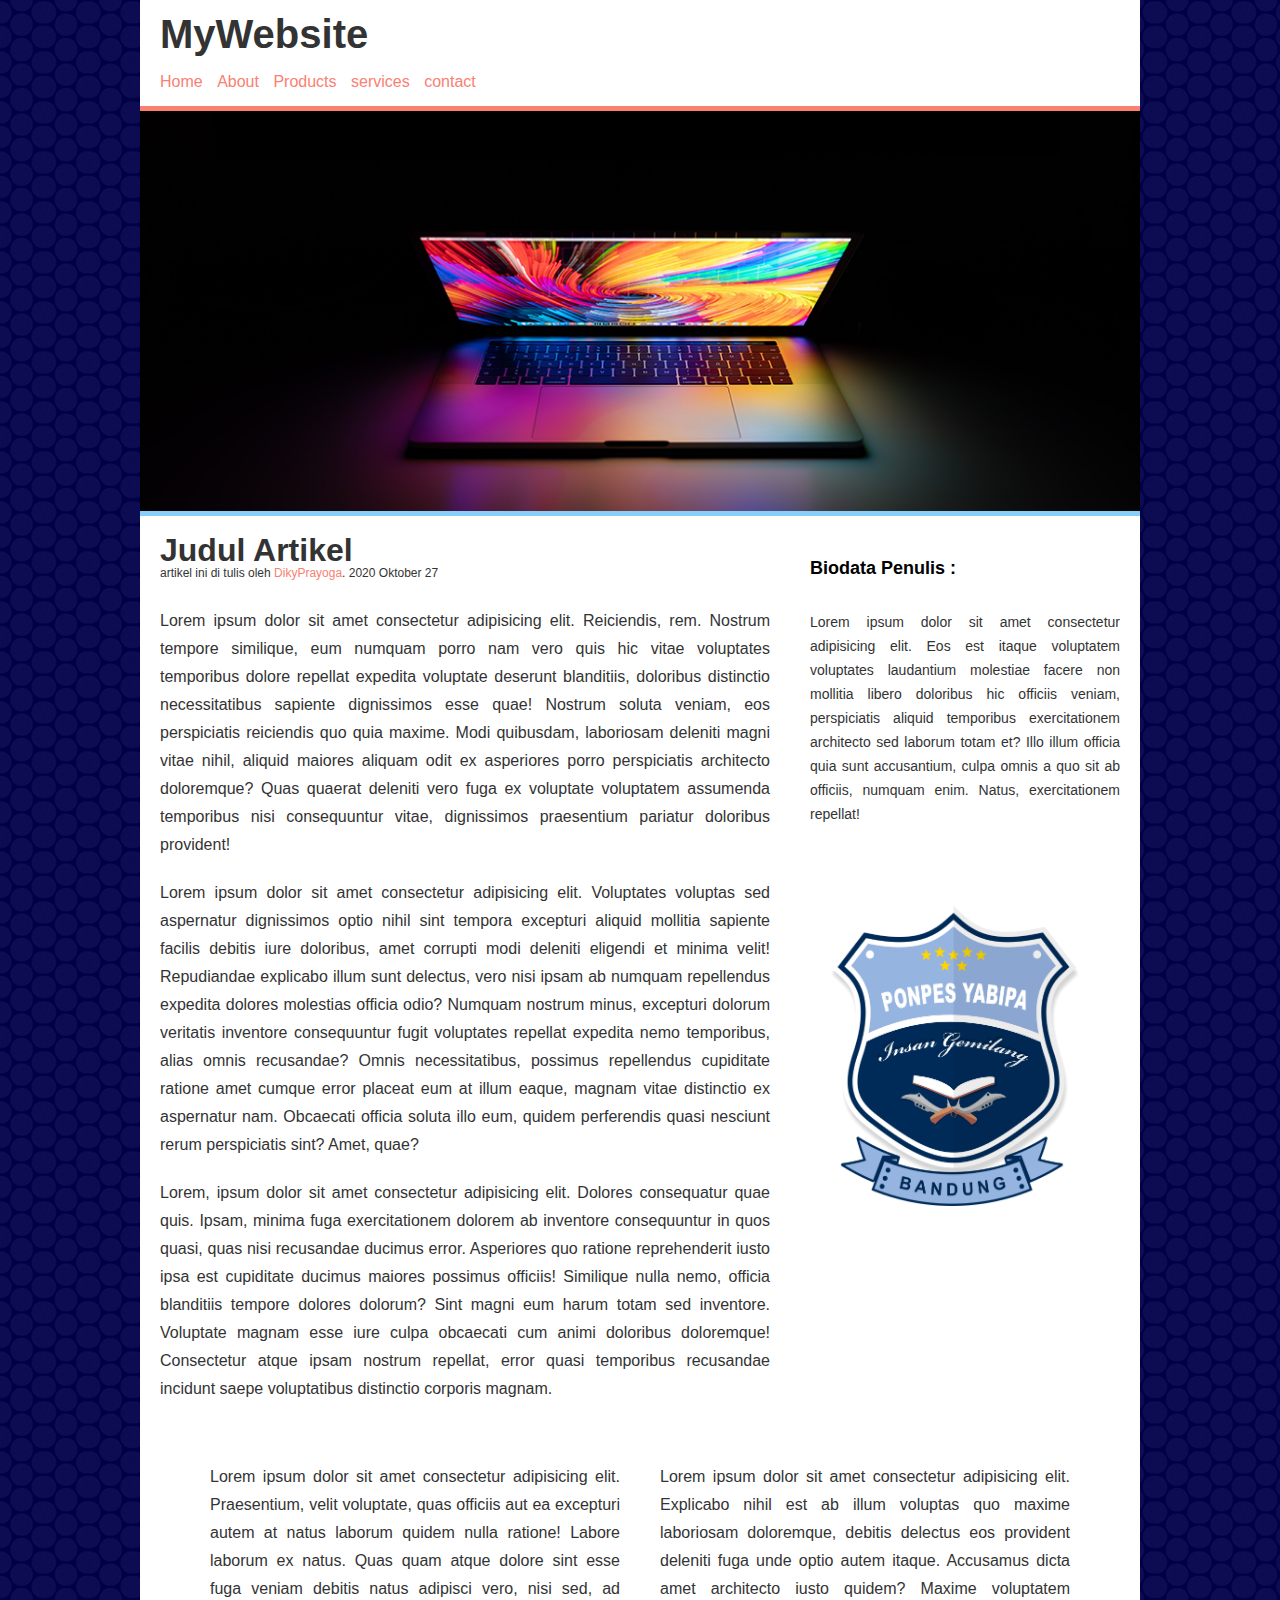
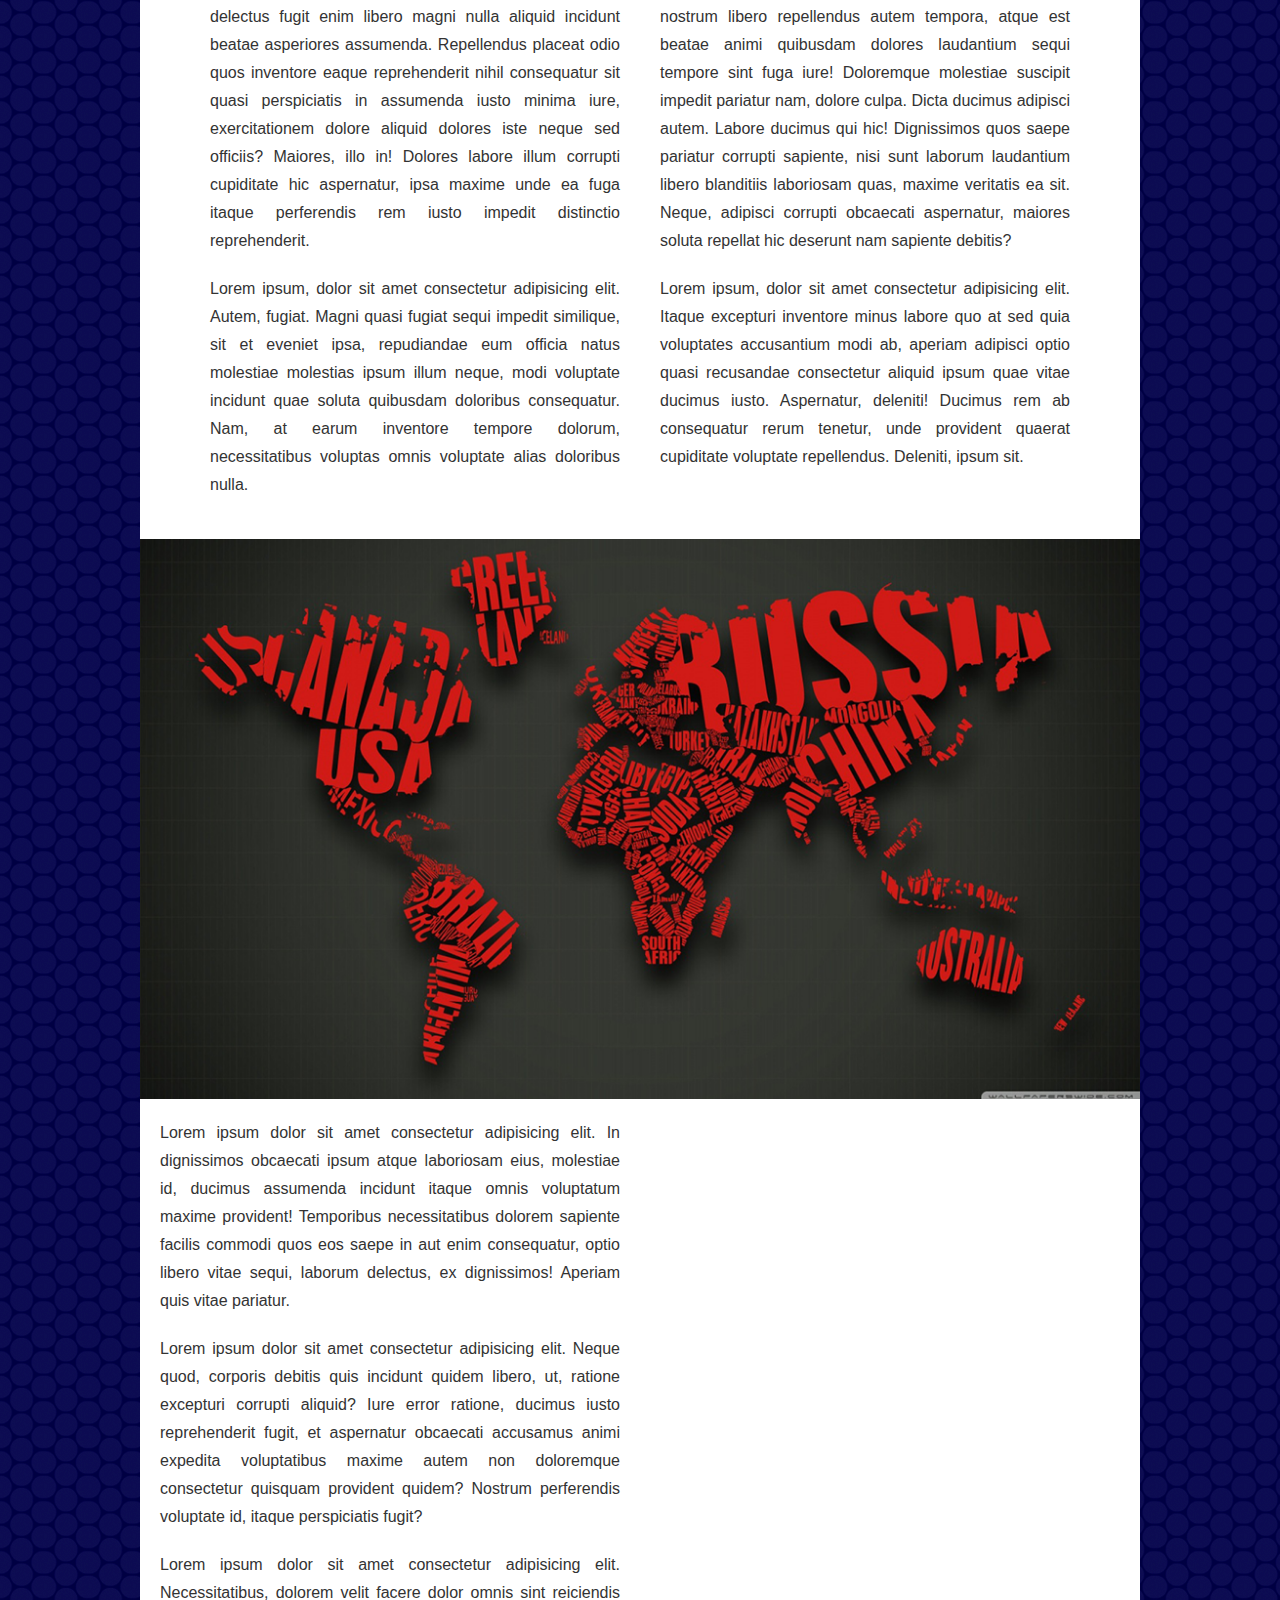
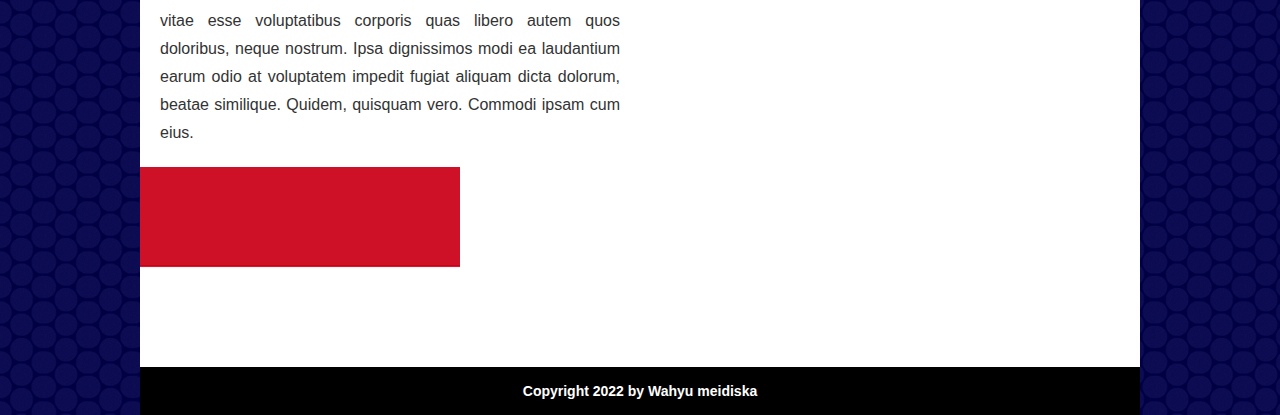
<file: belajar-2/latihan-8/index.html>
<!DOCTYPE html>
<html lang="en">
  <head>
    <meta charset="UTF-8" />
    <meta name="viewport" content="width=device-width, initial-scale=1.0" />
    <link rel="stylesheet" href="style.css" />
    <title>Website Box Model 2</title>
  </head>

  <body>
    <div class="container">
      <div class="header">
        <h1 class="judul">MyWebsite</h1>
        <ul>
          <li><a href="#">Home</a></li>
          <li><a href="#">About</a></li>
          <li><a href="#">Products</a></li>
          <li><a href="#">services</a></li>
          <li><a href="#">contact</a></li>
        </ul>
      </div>
      <div class="hero"></div>
      <div class="content cf">
        <div class="main">
          <h2>Judul Artikel</h2>
          <p class="penulis">artikel ini di tulis oleh <a href="#">DikyPrayoga</a>. 2020 Oktober 27</p>
          <p>
            Lorem ipsum dolor sit amet consectetur adipisicing elit. Reiciendis, rem. Nostrum tempore similique, eum numquam porro nam vero quis hic vitae voluptates temporibus dolore repellat expedita voluptate deserunt blanditiis,
            doloribus distinctio necessitatibus sapiente dignissimos esse quae! Nostrum soluta veniam, eos perspiciatis reiciendis quo quia maxime. Modi quibusdam, laboriosam deleniti magni vitae nihil, aliquid maiores aliquam odit ex
            asperiores porro perspiciatis architecto doloremque? Quas quaerat deleniti vero fuga ex voluptate voluptatem assumenda temporibus nisi consequuntur vitae, dignissimos praesentium pariatur doloribus provident!
          </p>
          <p>
            Lorem ipsum dolor sit amet consectetur adipisicing elit. Voluptates voluptas sed aspernatur dignissimos optio nihil sint tempora excepturi aliquid mollitia sapiente facilis debitis iure doloribus, amet corrupti modi deleniti
            eligendi et minima velit! Repudiandae explicabo illum sunt delectus, vero nisi ipsam ab numquam repellendus expedita dolores molestias officia odio? Numquam nostrum minus, excepturi dolorum veritatis inventore consequuntur fugit
            voluptates repellat expedita nemo temporibus, alias omnis recusandae? Omnis necessitatibus, possimus repellendus cupiditate ratione amet cumque error placeat eum at illum eaque, magnam vitae distinctio ex aspernatur nam.
            Obcaecati officia soluta illo eum, quidem perferendis quasi nesciunt rerum perspiciatis sint? Amet, quae?
          </p>
          <p>
            Lorem, ipsum dolor sit amet consectetur adipisicing elit. Dolores consequatur quae quis. Ipsam, minima fuga exercitationem dolorem ab inventore consequuntur in quos quasi, quas nisi recusandae ducimus error. Asperiores quo
            ratione reprehenderit iusto ipsa est cupiditate ducimus maiores possimus officiis! Similique nulla nemo, officia blanditiis tempore dolores dolorum? Sint magni eum harum totam sed inventore. Voluptate magnam esse iure culpa
            obcaecati cum animi doloribus doloremque! Consectetur atque ipsam nostrum repellat, error quasi temporibus recusandae incidunt saepe voluptatibus distinctio corporis magnam.
          </p>
        </div>
        <div class="submain">
          <p class="data">Biodata Penulis :</p>
          <!-- <img src="img1.jpg" alt="Logo DikyPrayoga" /> -->
          <p>
            Lorem ipsum dolor sit amet consectetur adipisicing elit. Eos est itaque voluptatem voluptates laudantium molestiae facere non mollitia libero doloribus hic officiis veniam, perspiciatis aliquid temporibus exercitationem
            architecto sed laborum totam et? Illo illum officia quia sunt accusantium, culpa omnis a quo sit ab officiis, numquam enim. Natus, exercitationem repellat!
          </p>
          <img src="yabipa.png" class="img-right" alt="" />
        </div>
      </div>
      <div class="content-bottom cf">
        <div class="main-bottom">
          <p>
            Lorem ipsum dolor sit amet consectetur adipisicing elit. Praesentium, velit voluptate, quas officiis aut ea excepturi autem at natus laborum quidem nulla ratione! Labore laborum ex natus. Quas quam atque dolore sint esse fuga
            veniam debitis natus adipisci vero, nisi sed, ad delectus fugit enim libero magni nulla aliquid incidunt beatae asperiores assumenda. Repellendus placeat odio quos inventore eaque reprehenderit nihil consequatur sit quasi
            perspiciatis in assumenda iusto minima iure, exercitationem dolore aliquid dolores iste neque sed officiis? Maiores, illo in! Dolores labore illum corrupti cupiditate hic aspernatur, ipsa maxime unde ea fuga itaque perferendis
            rem iusto impedit distinctio reprehenderit.
          </p>
          <p>
            Lorem ipsum, dolor sit amet consectetur adipisicing elit. Autem, fugiat. Magni quasi fugiat sequi impedit similique, sit et eveniet ipsa, repudiandae eum officia natus molestiae molestias ipsum illum neque, modi voluptate
            incidunt quae soluta quibusdam doloribus consequatur. Nam, at earum inventore tempore dolorum, necessitatibus voluptas omnis voluptate alias doloribus nulla.
          </p>
        </div>
        <div class="main-bottom-right">
          <p>
            Lorem ipsum dolor sit amet consectetur adipisicing elit. Explicabo nihil est ab illum voluptas quo maxime laboriosam doloremque, debitis delectus eos provident deleniti fuga unde optio autem itaque. Accusamus dicta amet
            architecto iusto quidem? Maxime voluptatem nostrum libero repellendus autem tempora, atque est beatae animi quibusdam dolores laudantium sequi tempore sint fuga iure! Doloremque molestiae suscipit impedit pariatur nam, dolore
            culpa. Dicta ducimus adipisci autem. Labore ducimus qui hic! Dignissimos quos saepe pariatur corrupti sapiente, nisi sunt laborum laudantium libero blanditiis laboriosam quas, maxime veritatis ea sit. Neque, adipisci corrupti
            obcaecati aspernatur, maiores soluta repellat hic deserunt nam sapiente debitis?
          </p>
          <p>
            Lorem ipsum, dolor sit amet consectetur adipisicing elit. Itaque excepturi inventore minus labore quo at sed quia voluptates accusantium modi ab, aperiam adipisci optio quasi recusandae consectetur aliquid ipsum quae vitae
            ducimus iusto. Aspernatur, deleniti! Ducimus rem ab consequatur rerum tenetur, unde provident quaerat cupiditate voluptate repellendus. Deleniti, ipsum sit.
          </p>
        </div>
      </div>
      <div class="hero-dua"></div>
      <div class="content-bottom-dua cf">
        <div class="box-left-satu">
          <p>
            Lorem ipsum dolor sit amet consectetur adipisicing elit. In dignissimos obcaecati ipsum atque laboriosam eius, molestiae id, ducimus assumenda incidunt itaque omnis voluptatum maxime provident! Temporibus necessitatibus dolorem
            sapiente facilis commodi quos eos saepe in aut enim consequatur, optio libero vitae sequi, laborum delectus, ex dignissimos! Aperiam quis vitae pariatur.
          </p>
        </div>
        <div class="box-left-dua">
          <p>
            Lorem ipsum dolor sit amet consectetur adipisicing elit. Neque quod, corporis debitis quis incidunt quidem libero, ut, ratione excepturi corrupti aliquid? Iure error ratione, ducimus iusto reprehenderit fugit, et aspernatur
            obcaecati accusamus animi expedita voluptatibus maxime autem non doloremque consectetur quisquam provident quidem? Nostrum perferendis voluptate id, itaque perspiciatis fugit?
          </p>
        </div>
        <div class="box-left-tiga">
          <p>
            Lorem ipsum dolor sit amet consectetur adipisicing elit. Necessitatibus, dolorem velit facere dolor omnis sint reiciendis vitae esse voluptatibus corporis quas libero autem quos doloribus, neque nostrum. Ipsa dignissimos modi ea
            laudantium earum odio at voluptatem impedit fugiat aliquam dicta dolorum, beatae similique. Quidem, quisquam vero. Commodi ipsam cum eius.
          </p>
        </div>
        <div class="flag1"></div>
      </div>
      <div class="footer">
        <p class="copy">Copyright 2022 by Wahyu meidiska</p>
      </div>
    </div>
  </body>
</html>
</file>
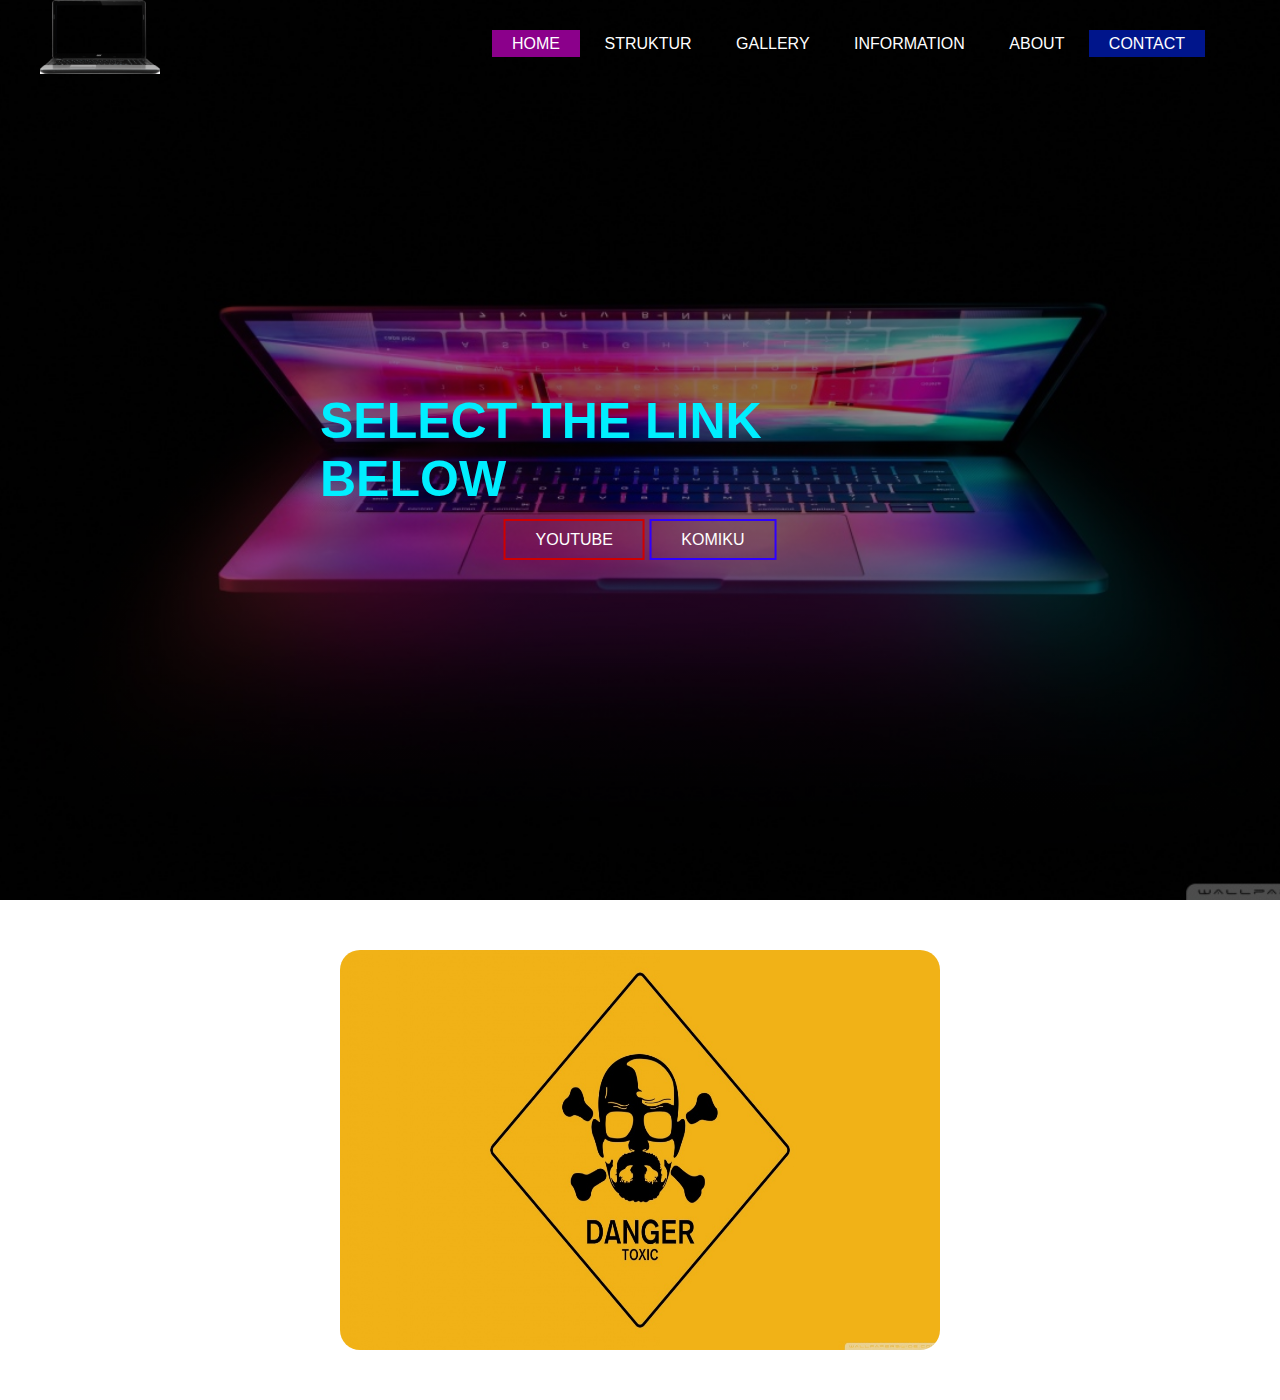
<file: belajar-3/latihan-4/index.html>
<!DOCTYPE html>
<html lang="en">
  <head>
    <meta charset="UTF-8" />
    <meta name="viewport" content="width=device-width, initial-scale=1.0" />
    <link rel="stylesheet" href="style.css" />
    <title>WEB DEVELOPER</title>
  </head>
  <body>
    <header>
      <div class="main">
        <div class="logo">
          <img src="logo.png" alt="Logo" />
        </div>
        <ul>
          <li class="active"><a href="#">HOME</a></li>
          <li><a href="#">STRUKTUR</a></li>
          <li><a href="#">GALLERY</a></li>
          <li><a href="#">INFORMATION</a></li>
          <li><a href="#">ABOUT</a></li>
          <li class="subactive"><a href="#">CONTACT</a></li>
        </ul>
      </div>
      <div class="title">
        <h1>SELECT THE LINK BELOW</h1>
      </div>
      <div class="button">
        <a href="https://www.youtube.com/" target="_blank" class="btn1">YOUTUBE</a>
        <a href="https://komiku.co.id/" target="_blank" class="btn2">KOMIKU</a>
      </div>
    </header>
    <div class="content">
      <div class="text-box1">
        <!-- <p>Lorem ipsum dolor sit amet consectetur adipisicing elit. Nobis facere aspernatur quia laudantium optio eaque accusamus illum cumque quibusdam iste laborum perspiciatis cum nisi veniam impedit vitae, ducimus facilis? Repellat?Lorem ipsum dolor sit amet consectetur adipisicing elit. Aspernatur optio, suscipit quae, dicta excepturi nam eaque saepe beatae illo quidem nisi. Minima tenetur praesentium at commodi vitae ipsam saepe laborum!</p> -->
        <img src="1.jpg" alt="gambar 1" />
      </div>
    </div>
  </body>
</html>
</file>
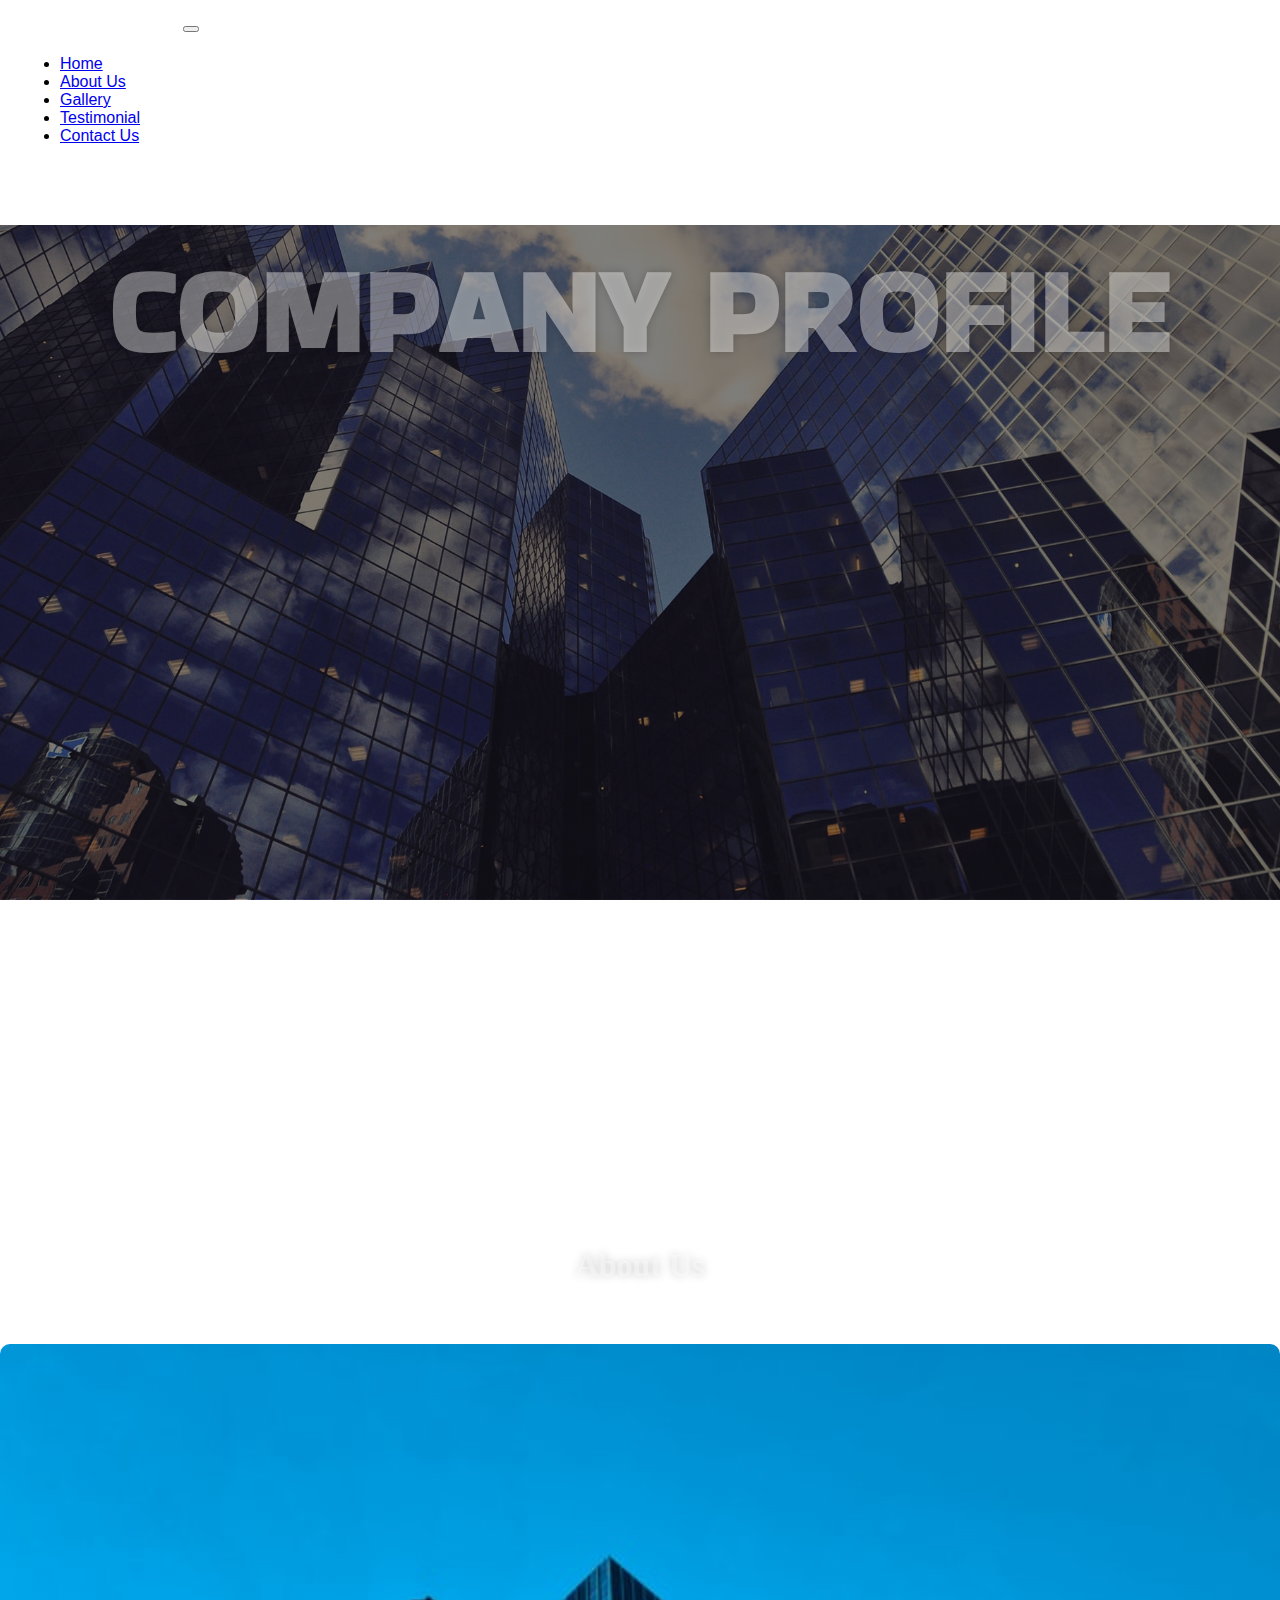
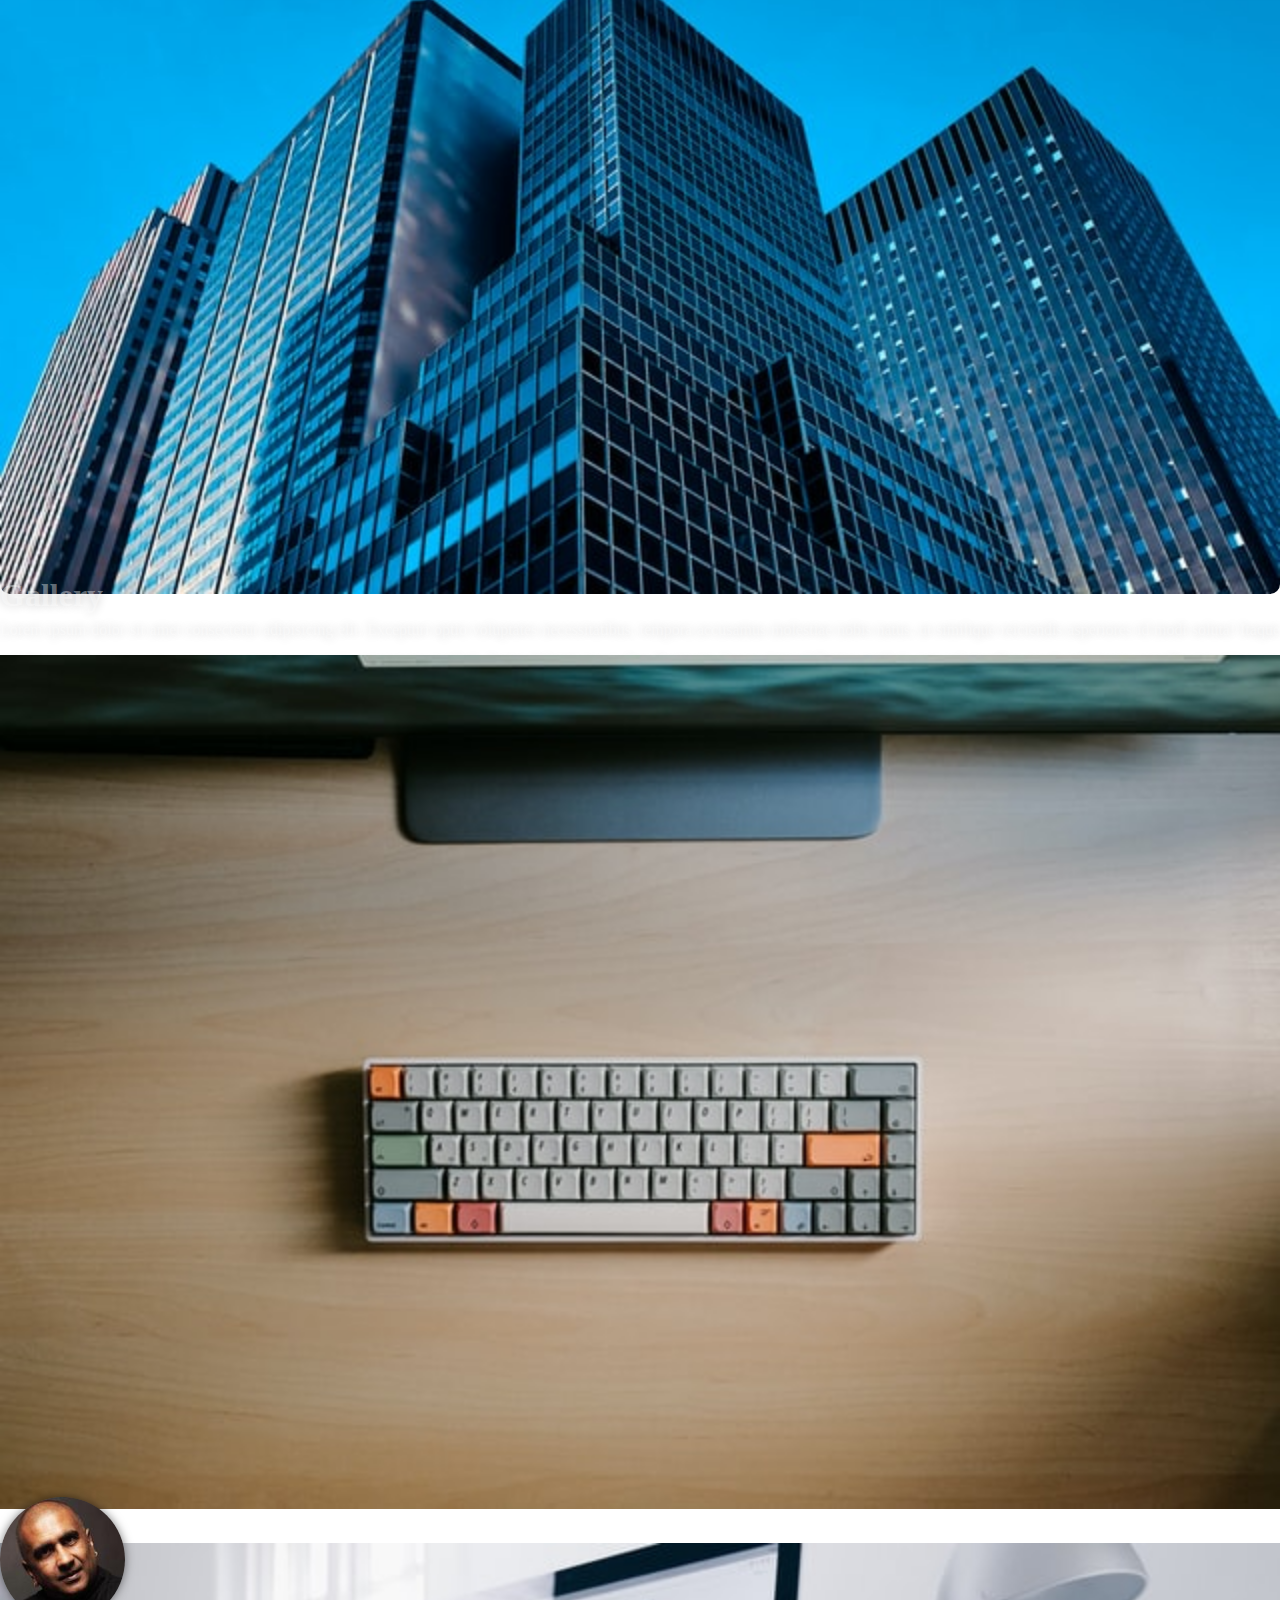
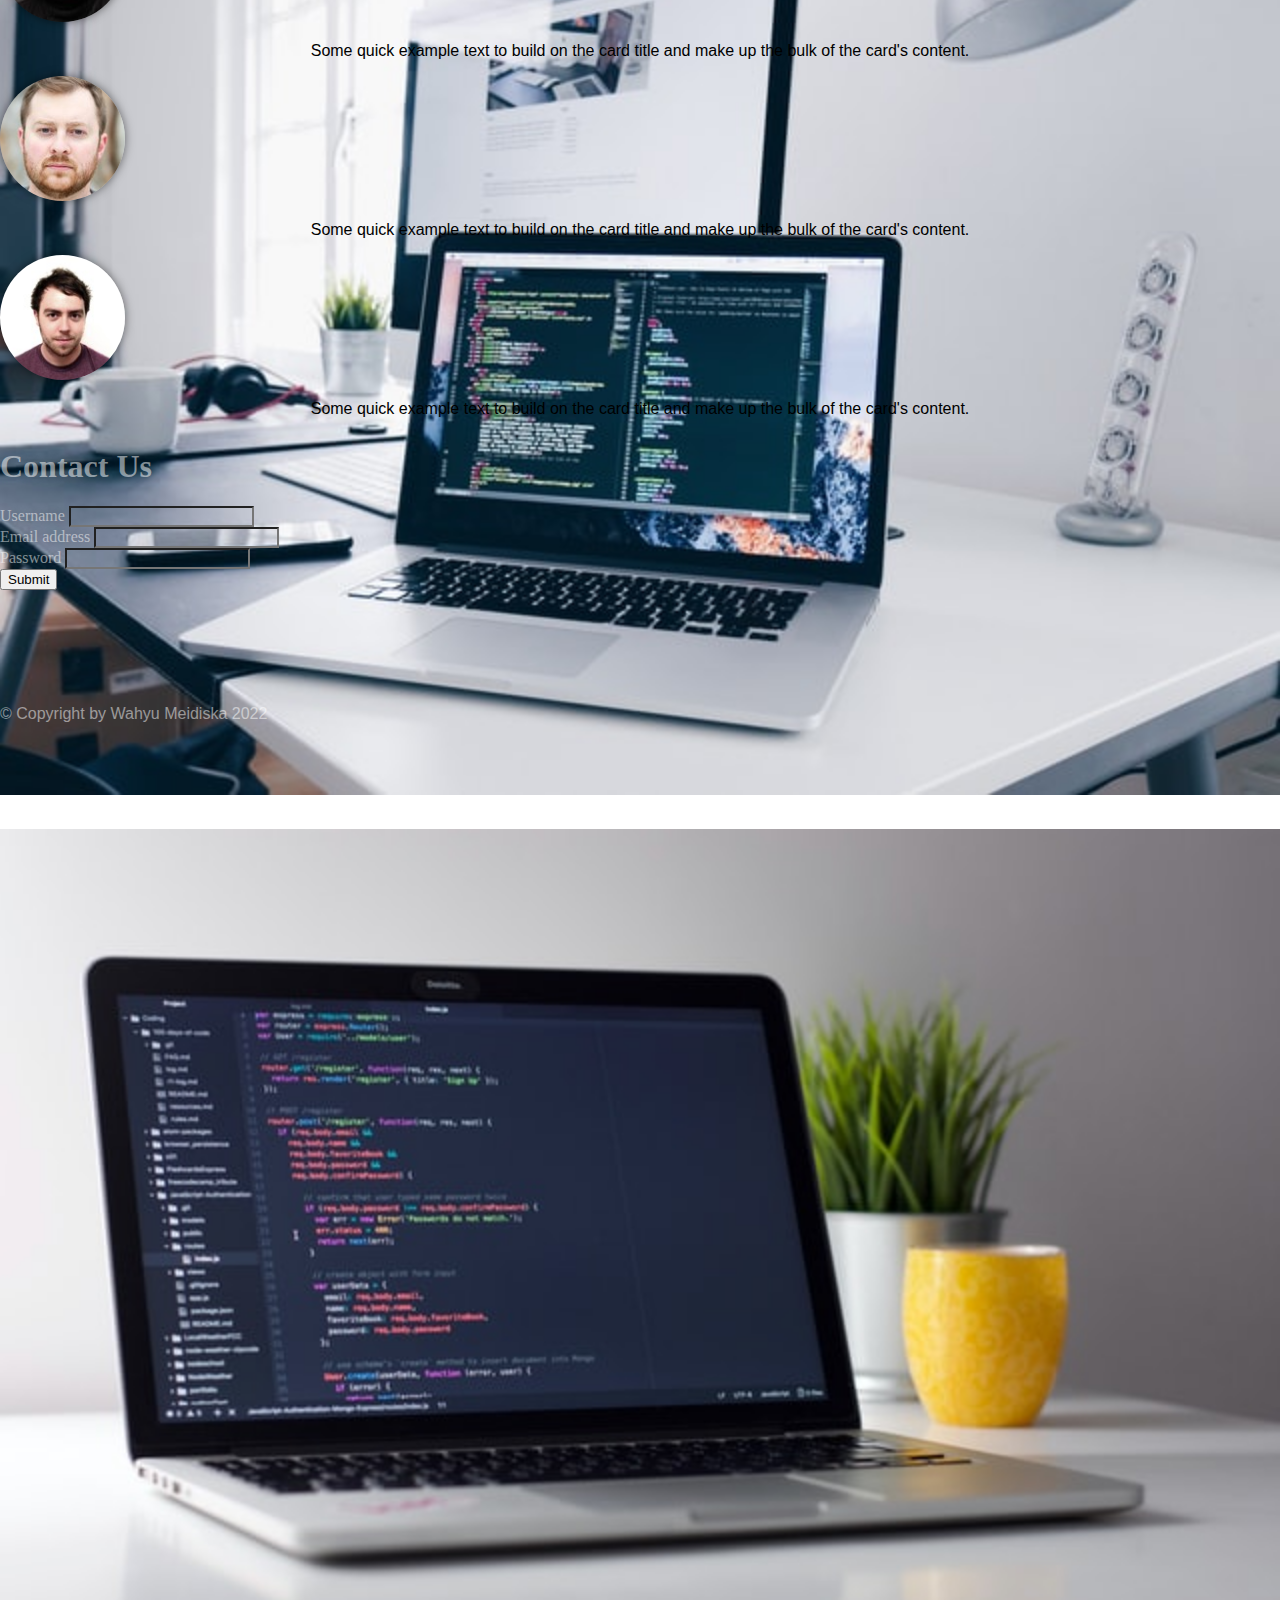
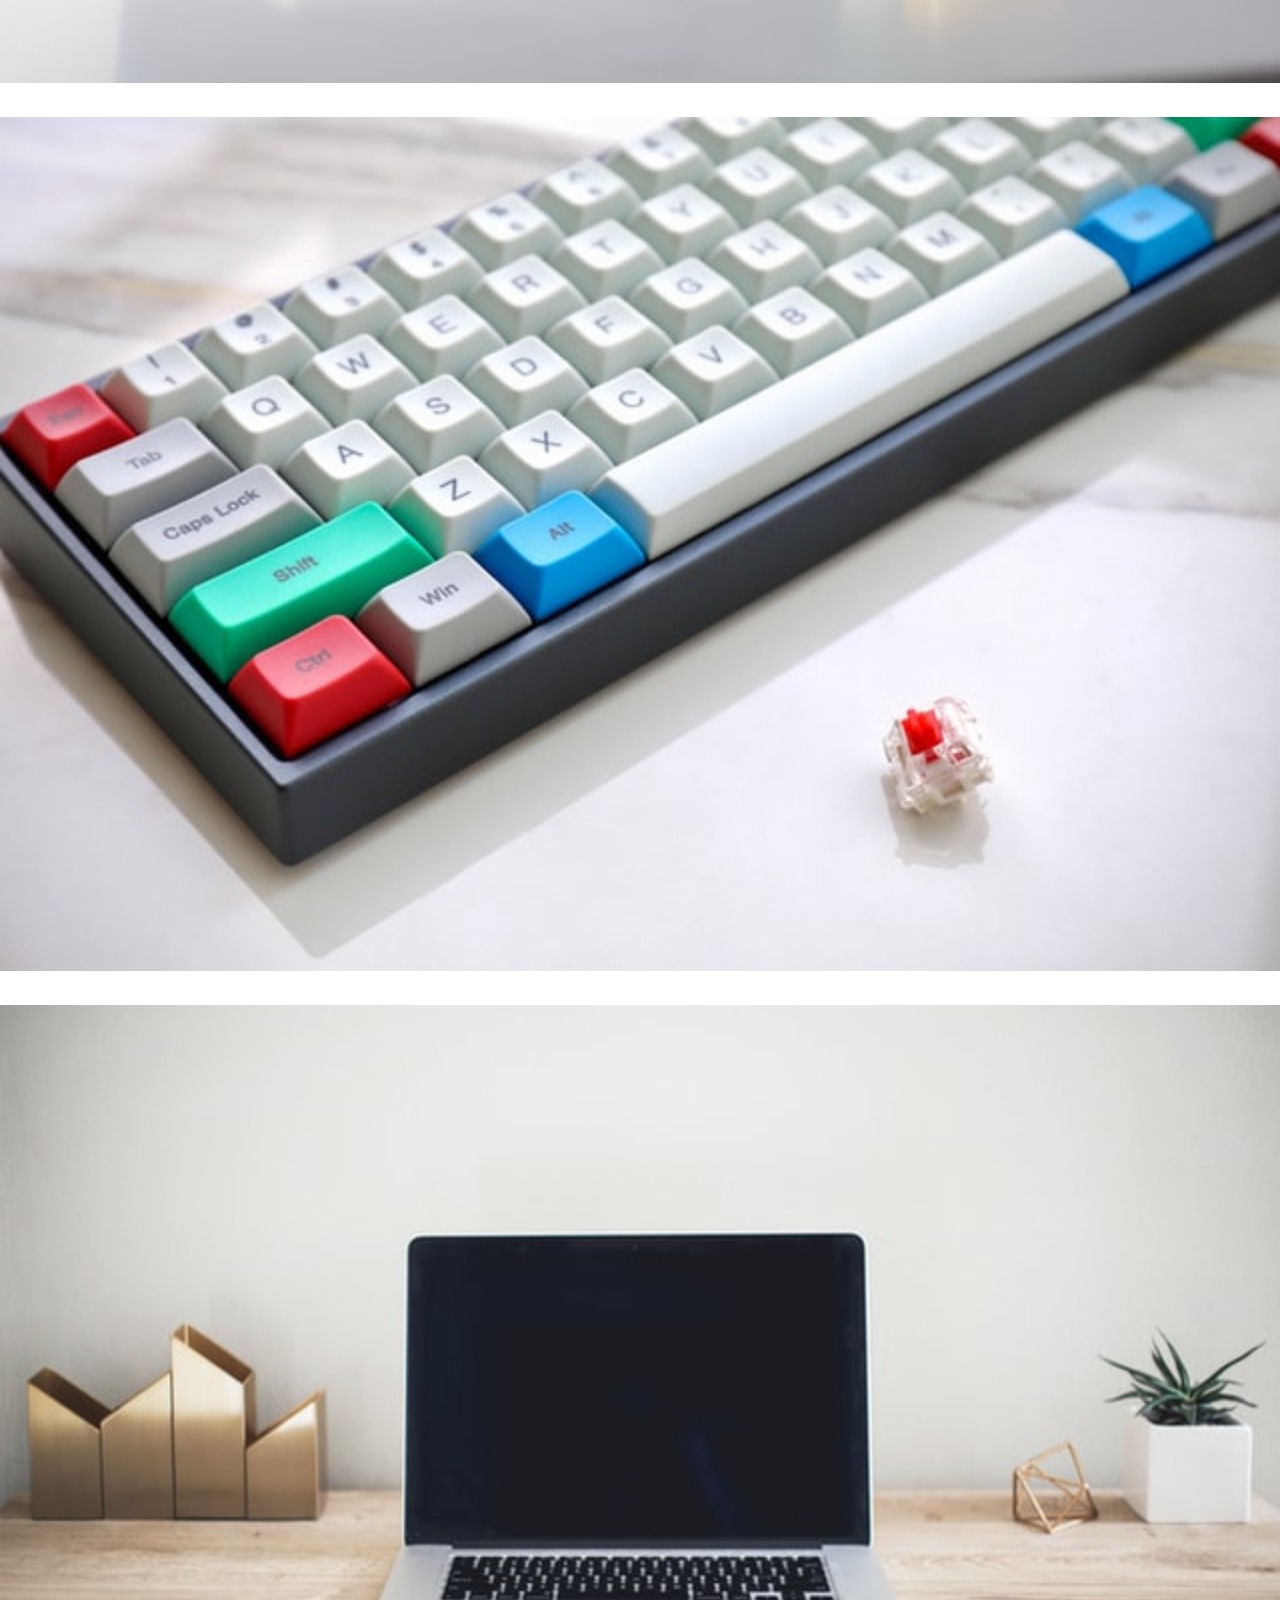
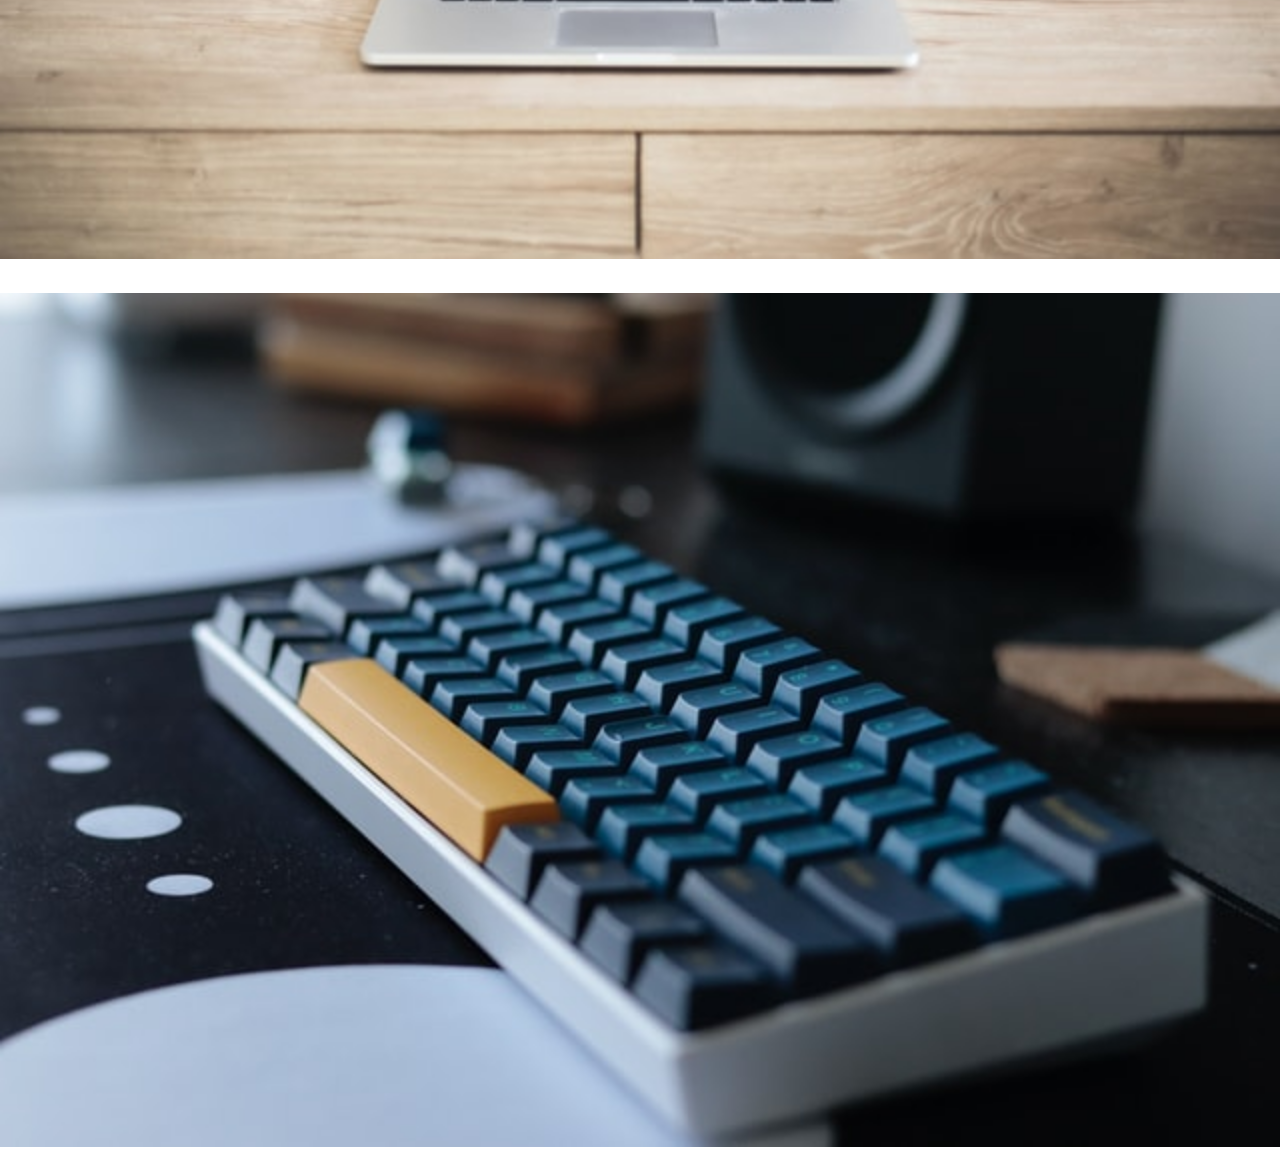
<file: belajar-3/latihan-5/index.html>
<!DOCTYPE html>
<html lang="en">
  <head>
    <!-- Required meta tags -->
    <meta charset="utf-8" />
    <meta name="viewport" content="width=device-width, initial-scale=1, shrink-to-fit=no" />

    <!-- Bootstrap CSS -->
    <link rel="stylesheet" href="https://cdn.jsdelivr.net/npm/bootstrap@4.6.1/dist/css/bootstrap.min.css" integrity="sha384-zCbKRCUGaJDkqS1kPbPd7TveP5iyJE0EjAuZQTgFLD2ylzuqKfdKlfG/eSrtxUkn" crossorigin="anonymous" />
    <link rel="stylesheet" href="style/style.css" />
    <link href="https://fonts.googleapis.com/css2?family=Bakbak+One&family=Bebas+Neue&display=swap" rel="stylesheet" />

    <title>My Company</title>
  </head>
  <body id="home">
    <!-- todo navbar -->
    <nav class="navbar navbar-expand-lg navbar-dark fixed-top navigation-bar">
      <div class="container">
        <a class="navbar-brand logo" href="#home">MY COMPANY</a>
        <button class="navbar-toggler" type="button" data-toggle="collapse" data-target="#navbarSupportedContent" aria-controls="navbarSupportedContent" aria-expanded="false" aria-label="Toggle navigation">
          <span class="navbar-toggler-icon"></span>
        </button>

        <div class="collapse navbar-collapse menu" id="navbarSupportedContent">
          <ul class="navbar-nav ml-auto box-ul">
            <li class="nav-item box-li">
              <a class="nav-link box-a" href="#home">Home</a>
            </li>
            <li class="nav-item box-li">
              <a class="nav-link box-a" href="#about">About Us</a>
            </li>
            <li class="nav-item box-li">
              <a class="nav-link box-a" href="#gallery">Gallery</a>
            </li>
            <li class="nav-item box-li">
              <a class="nav-link box-a" href="#testimonial">Testimonial</a>
            </li>
            <li class="nav-item box-li">
              <a class="nav-link box-a" href="#contact">Contact Us</a>
            </li>
          </ul>
        </div>
      </div>
    </nav>
    <!-- todo navbar -->

    <!-- todo Jumbotron -->
    <div class="jumbotron jumbotron-fluid">
      <div class="container">
        <div class="row">
          <div class="col d-flex justify-content-center align-items-center">
            <h1 class="display-4">COMPANY PROFILE</h1>
          </div>
        </div>
      </div>
    </div>
    <!-- todo Jumbotron -->

    <!-- todo About Us -->
    <div class="about" id="about">
      <div class="container">
        <div class="row box-about">
          <div class="col box-about-col">
            <h1>About Us</h1>
          </div>
          <div class="row box-about">
            <div class="col-md text-center box-about-col">
              <img src="./assets/img/image-about.jpg" alt="" class="about-image" />
            </div>
            <div class="col-md box-about d-flex align-items-center">
              <p>
                Lorem ipsum dolor sit amet consectetur adipisicing elit. Excepturi optio voluptates necessitatibus, tempora accusamus molestiae nobis natus, ut similique reiciendis asperiores id modi soluta! Itaque vel libero doloremque aut
                aspernatur corporis aperiam consectetur quidem, fugiat deleniti quasi alias distinctio, facere minus? Fugiat quidem, qui voluptatibus quam voluptates expedita possimus eos aspernatur tempora sit atque placeat nulla cumque
                veritatis repellendus dolor recusandae quas, perferendis praesentium deleniti sapiente consequatur ratione et rerum! Velit eum pariatur ex at qui animi molestiae commodi beatae?
              </p>
            </div>
          </div>
        </div>
      </div>
    </div>
    <!-- todo About Us -->

    <!-- todo Gallery -->
    <div class="gallery" id="gallery">
      <div class="container">
        <div class="row">
          <div class="col text-center">
            <h1>Gallery</h1>
          </div>
        </div>
        <div class="row">
          <div class="col-md">
            <img src="assets/img/gallery/bady-abbas-jOmBUCtflWA-unsplash.jpg" alt="" class="gallery-image" />
          </div>
          <div class="col-md">
            <img src="assets/img/gallery/christopher-gower-m_HRfLhgABo-unsplash.jpg" alt="" class="gallery-image" />
          </div>
          <div class="col-md">
            <img src="assets/img/gallery/clement-helardot-95YRwf6CNw8-unsplash.jpg" alt="" class="gallery-image" />
          </div>
        </div>
        <div class="row">
          <div class="col-md">
            <img src="assets/img/gallery/jay-zhang-ycZjz2Uw6VY-unsplash.jpg" alt="" class="gallery-image" />
          </div>
          <div class="col-md">
            <img src="assets/img/gallery/kari-shea-1SAnrIxw5OY-unsplash.jpg" alt="" class="gallery-image" />
          </div>
          <div class="col-md">
            <img src="assets/img/gallery/pedro-costa-aXY5doQNZTc-unsplash.jpg" alt="" class="gallery-image" />
          </div>
        </div>
      </div>
    </div>
    <!-- todo Gallery -->

    <!-- todo Testimonial -->
    <div class="testimonial" id="testimonial">
      <div class="container">
        <div class="row">
          <div class="col-md">
            <div class="card">
              <img src="./assets/img/tetimonial/testi1.jpg" class="card-img-top" alt="..." />
              <div class="card-body">
                <p class="card-text">Some quick example text to build on the card title and make up the bulk of the card's content.</p>
              </div>
            </div>
          </div>
          <div class="col-md">
            <div class="card">
              <img src="./assets/img/tetimonial/testi2.jpg" class="card-img-top" alt="..." />
              <div class="card-body">
                <p class="card-text">Some quick example text to build on the card title and make up the bulk of the card's content.</p>
              </div>
            </div>
          </div>
          <div class="col-md">
            <div class="card">
              <img src="./assets/img/tetimonial/testi3.jpg" class="card-img-top" alt="..." />
              <div class="card-body">
                <p class="card-text">Some quick example text to build on the card title and make up the bulk of the card's content.</p>
              </div>
            </div>
          </div>
        </div>
      </div>
    </div>
    <!-- todo Testimonial -->

    <!-- todo Contact Us -->
    <div class="contact" id="contact">
      <div class="container">
        <div class="row">
          <div class="col text-center mt-5">
            <h1>Contact Us</h1>
          </div>
        </div>
        <div class="row">
          <div class="col-md-6 mx-auto mt-5">
            <form>
              <div class="form-group">
                <label for="name">Username</label>
                <input type="text" class="form-control" id="name" />
              </div>
              <div class="form-group">
                <label for="email">Email address</label>
                <input type="email" class="form-control" id="email" aria-describedby="emailHelp" />
              </div>
              <div class="form-group">
                <label for="password">Password</label>
                <input type="password" class="form-control" id="password" />
              </div>
              <button type="submit" class="btn btn-primary">Submit</button>
            </form>
          </div>
        </div>
      </div>
    </div>
    <!-- todo Contact Us -->

    <!-- todo footer -->
    <footer>
      <p class="text-center">&copy; Copyright by Wahyu Meidiska 2022</p>
    </footer>
    <!-- todo footer -->

    <!-- Optional JavaScript; choose one of the two! -->

    <!-- Option 1: jQuery and Bootstrap Bundle (includes Popper) -->
    <script src="https://cdn.jsdelivr.net/npm/jquery@3.5.1/dist/jquery.slim.min.js" integrity="sha384-DfXdz2htPH0lsSSs5nCTpuj/zy4C+OGpamoFVy38MVBnE+IbbVYUew+OrCXaRkfj" crossorigin="anonymous"></script>
    <script src="https://cdn.jsdelivr.net/npm/bootstrap@4.6.1/dist/js/bootstrap.bundle.min.js" integrity="sha384-fQybjgWLrvvRgtW6bFlB7jaZrFsaBXjsOMm/tB9LTS58ONXgqbR9W8oWht/amnpF" crossorigin="anonymous"></script>

    <script src="js/script.js"></script>

    <!-- Option 2: Separate Popper and Bootstrap JS -->
    <!--
    <script src="https://cdn.jsdelivr.net/npm/jquery@3.5.1/dist/jquery.slim.min.js" integrity="sha384-DfXdz2htPH0lsSSs5nCTpuj/zy4C+OGpamoFVy38MVBnE+IbbVYUew+OrCXaRkfj" crossorigin="anonymous"></script>
    <script src="https://cdn.jsdelivr.net/npm/popper.js@1.16.1/dist/umd/popper.min.js" integrity="sha384-9/reFTGAW83EW2RDu2S0VKaIzap3H66lZH81PoYlFhbGU+6BZp6G7niu735Sk7lN" crossorigin="anonymous"></script>
    <script src="https://cdn.jsdelivr.net/npm/bootstrap@4.6.1/dist/js/bootstrap.min.js" integrity="sha384-VHvPCCyXqtD5DqJeNxl2dtTyhF78xXNXdkwX1CZeRusQfRKp+tA7hAShOK/B/fQ2" crossorigin="anonymous"></script>
    -->
  </body>
</html>
</file>
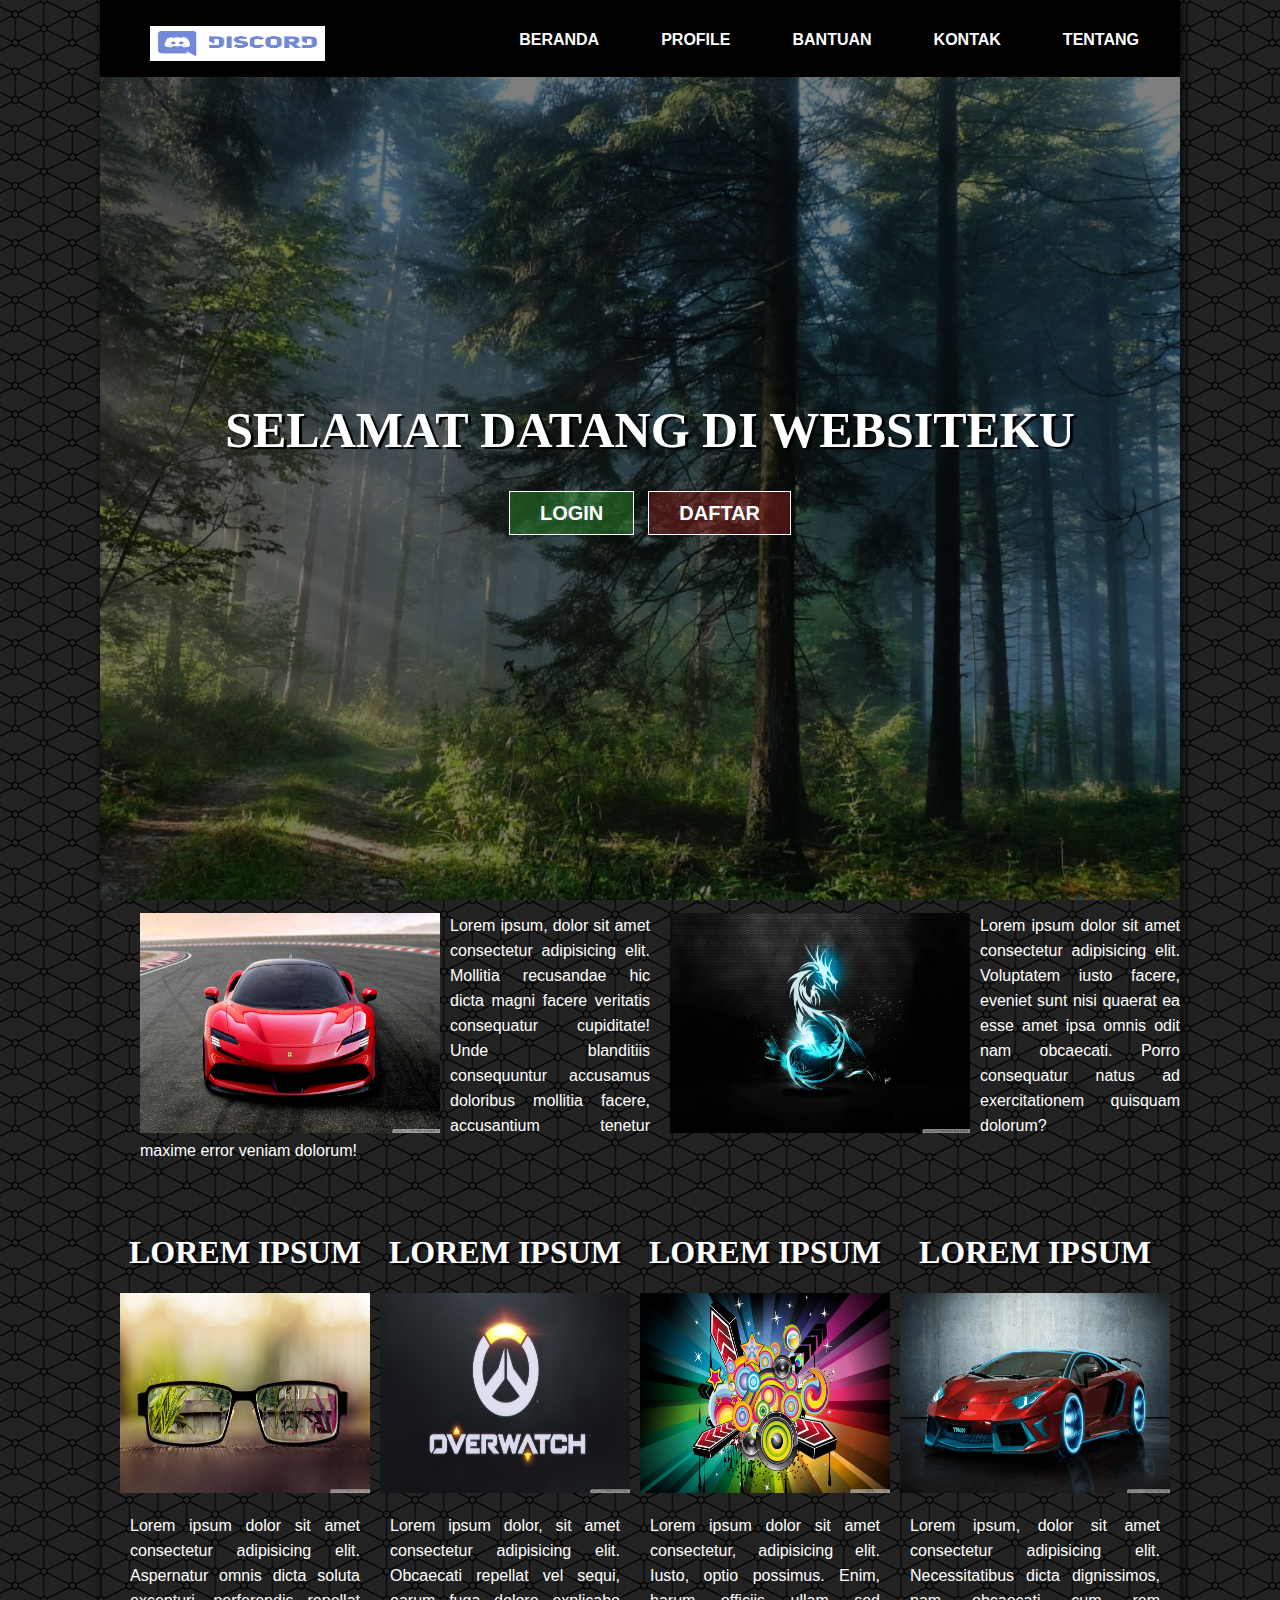
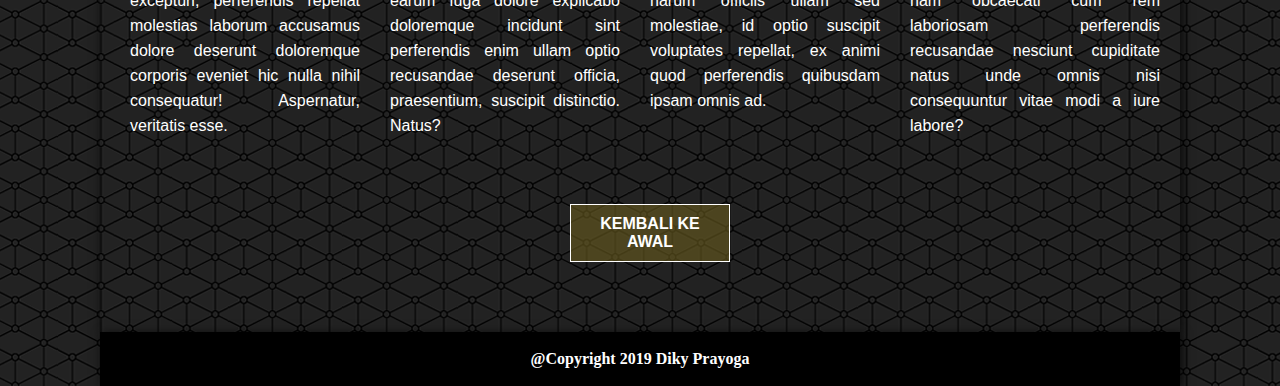
<file: belajar-2/latihan-11/grid.html>
<!DOCTYPE html>
<html lang="en">
  <head>
    <meta charset="UTF-8" />
    <meta name="viewport" content="width=device-width, initial-scale=1.0" />
    <meta http-equiv="X-UA-Compatible" content="ie=edge" />
    <link rel="stylesheet" href="style.css" />
    <title>Document</title>
  </head>
  <body>
    <div class="header">
      <ul>
        <img id="title" src="logo2.png" alt="" />
        <li><a href="#">TENTANG</a></li>
        <li><a href="#">KONTAK</a></li>
        <li><a href="#">BANTUAN</a></li>
        <li><a href="#">PROFILE</a></li>
        <li><a href="#">BERANDA</a></li>
      </ul>
    </div>

    <div class="container">
      <div class="main-header">
        <h1 class="head1">SELAMAT DATANG DI WEBSITEKU</h1>
        <div class="tombol">
          <a class="btn btn-one" href="#">LOGIN</a>
          <a class="btn btn-two" href="#">DAFTAR</a>
        </div>
      </div>

      <div class="content">
        <div class="box">
          <img src="gambar1.jpg" width="300px" height="220px" alt="" />
          <p>
            Lorem ipsum, dolor sit amet consectetur adipisicing elit. Mollitia
            recusandae hic dicta magni facere veritatis consequatur cupiditate!
            Unde blanditiis consequuntur accusamus doloribus mollitia facere,
            accusantium tenetur maxime error veniam dolorum!
          </p>
        </div>
        <div class="box">
          <img src="gambar2.jpg" width="300px" height="220px" alt="" />
          <p>
            Lorem ipsum dolor sit amet consectetur adipisicing elit. Voluptatem
            iusto facere, eveniet sunt nisi quaerat ea esse amet ipsa omnis odit
            nam obcaecati. Porro consequatur natus ad exercitationem quisquam
            dolorum?
          </p>
        </div>
      </div>

      <div class="content2">
        <div class="box2">
          <h1>Lorem Ipsum</h1>
          <img src="con1.jpg" width="250px" height="200px" alt="" />
          <p>
            Lorem ipsum dolor sit amet consectetur adipisicing elit. Aspernatur
            omnis dicta soluta excepturi, perferendis repellat molestias laborum
            accusamus dolore deserunt doloremque corporis eveniet hic nulla
            nihil consequatur! Aspernatur, veritatis esse.
          </p>
        </div>
        <div class="box2">
          <h1>Lorem Ipsum</h1>
          <img src="con2.jpg" width="250px" height="200px" alt="" />
          <p>
            Lorem ipsum dolor, sit amet consectetur adipisicing elit. Obcaecati
            repellat vel sequi, earum fuga dolore explicabo doloremque incidunt
            sint perferendis enim ullam optio recusandae deserunt officia,
            praesentium, suscipit distinctio. Natus?
          </p>
        </div>
        <div class="box2">
          <h1>Lorem Ipsum</h1>
          <img src="con3.jpg" width="250px" height="200px" alt="" />
          <p>
            Lorem ipsum dolor sit amet consectetur, adipisicing elit. Iusto,
            optio possimus. Enim, harum officiis ullam sed molestiae, id optio
            suscipit voluptates repellat, ex animi quod perferendis quibusdam
            ipsam omnis ad.
          </p>
        </div>
        <div class="box2">
          <h1>Lorem Ipsum</h1>
          <img src="con4.jpg" width="270px" height="200px" alt="" />
          <p>
            Lorem ipsum, dolor sit amet consectetur adipisicing elit.
            Necessitatibus dicta dignissimos, nam obcaecati cum rem laboriosam
            perferendis recusandae nesciunt cupiditate natus unde omnis nisi
            consequuntur vitae modi a iure labore?
          </p>
        </div>
      </div>
      <div class="button">
        <a href="#title">Kembali Ke Awal</a>
      </div>
    </div>

    <div class="footer">
      <p>@Copyright 2019 Diky Prayoga</p>
    </div>
  </body>
</html>
</file>
<file: belajar-1/latihan-13/style.css>
body{
  margin: 0;
}
h1, h2, h3{
  font-weight: 900;
}
.txt-content{
  padding-left: 1em;
  padding-right: 1em;
}

/* navbar */
ul {
  list-style-type: none;
  margin: 0;
  padding: 0;
  overflow: hidden;
  border-bottom: solid 1px #ecf0f1;
}

li {
  float: left;
}

li a {
  display: block;
  color: #000;
  text-align: center;
  padding: 14px 16px;
  text-decoration: none;
}

li a:hover:not(.active) {
  background-color: #ecf0f1;
}

.active {
  background-color: #ecf0f1;
}

.container{
  margin-left: 100px;
  margin-right: 100px;
}

.header{
  margin-top: 20px;
  display: grid;
  grid-auto-rows: minmax(300px, auto);
  background: #3498db;
  justify-items: center;
  align-items: center;
  color: #fff;
}
.header-content{
  padding: 2em;
}

.content1{
  display: grid;
  grid-template-columns: repeat(3, 1fr);
  grid-gap: 2em;
}

.content2{
  margin-top: 50px;
  display: grid;
  grid-template-columns: 20% 80%;
  grid-gap: 2em;
}

.content3{
  margin-top: 50px;
  display: grid;
  grid-template-columns: 1fr 1fr;
  grid-gap: 2em;
}

.footer{
  margin-top: 50px;
  display: grid;
}




.pembatas{
  border: 0.5px solid #ecf0f1;
}

.shadow {
  -webkit-box-shadow: 3px 3px 5px 1px #ccc;  /* Safari 3-4, iOS 4.0.2 - 4.2, Android 2.3+ */
  -moz-box-shadow:    3px 3px 5px 1px #ccc;  /* Firefox 3.5 - 3.6 */
  box-shadow:         3px 3px 5px 1px #ccc;  /* Opera 10.5, IE 9, Firefox 4+, Chrome 6+, iOS 5 */
}

.btn {
  border: none;
  color: white;
  padding: 15px 32px;
  text-align: center;
  text-decoration: none;
  display: inline-block;
  font-size: 16px;
  margin: 4px 2px;
  cursor: pointer;
}

.btn-blue {background-color: #008CBA;}

.btn-outline-white {
  border: 2px solid #fff; /* Green */
}

.margin{
  margin-left: 10px;
  margin-right: 10px;
}
</file>
<file: belajar-1/latihan-dua/style.css>
body {
  margin: 0;
  padding: 0;
}

/* TODO style NAVBAR */

nav {
  background-color: #192a56;
  position: fixed;
  width: 100%;
}

.container {
  max-width: 70%;
  margin: auto;
}

.navbar {
  display: flex;
  flex-direction: row;
  justify-content: space-between;
  color: white;
  align-items: center;
}

.navbar .box1 h1 {
  font-family: "Monoton", cursive;
}

.navbar ul li {
  display: inline-block;
  list-style-type: none;
  margin-left: 20px;
}

.navbar .box2 ul li a {
  font-family: Arial, Helvetica, sans-serif;
  text-decoration: none;
  color: white;
  padding: 8px 16px 8px 16px;
  border-radius: 5px;
  font-size: 16px;
}

.navbar .box2 ul li a.active {
  background-color: #e84118;
}

.navbar .box2 ul li a.active:hover {
  background-color: #00a8ff;
}

.navbar .box2 ul li a:hover {
  background-color: #e84118;
}

/* TODO style HEADER */
header {
  background-color: #273c75;
  height: 50vh;
  display: flex;
  flex-direction: row;
  justify-content: center;
  align-content: center;
  padding-top: 80px;
}

header .header-box h1 {
  padding: 0;
  margin: 0;
  color: white;
  font-family: Arial, Helvetica, sans-serif;
  font-size: 48px;
}

.about {
  padding: 100px 0 80px 0;
}

.about .about-box {
  display: flex;
  flex-direction: row-reverse;
  justify-content: space-between;
  padding-bottom: 40px;
}

.about .about-box .about-box-one img {
  width: 400px;
  height: 350px;
  border-radius: 10px;
}

.about .about-box .about-box-two {
  width: 500px;
}

.about .about-box .about-box-two h1 {
  font-family: Arial, Helvetica, sans-serif;
  font-size: 40px;
}

.about .about-box .about-box-two p {
  font-family: Arial, Helvetica, sans-serif;
  font-size: 16px;
  text-align: justify;
  line-height: 28px;
}

/* TODO style GALLERY */
.gallery {
  background-color: #273c75;
  margin: -5px;
  padding: 100px 0 150px 0;
}

.gallery h1 {
  font-family: Arial, Helvetica, sans-serif;
  font-size: 38px;
  text-align: center;
  font-weight: bold;
  margin: 0;
  padding: 40px 0 40px 0;
  background-color: #273c75;
  color: white;
}

.gallery .gallery-box {
  display: flex;
  flex-direction: row;
  justify-content: space-evenly;
}

.gallery .gallery-box .gallery-img {
  width: 350px;
  height: 250px;
  margin: 5px;
}

/* TODO FORM */
.form {
  padding: 100px 0 50px 0;
}

.form .form-box {
  width: 700px;
  margin: auto;
  display: flex;
  flex-direction: column;
}

.form .form-box h1 {
  font-family: Arial, Helvetica, sans-serif;
  font-size: 38px;
  font-weight: bold;
  text-align: center;
}

.form .form-box form {
  align-self: center;
}

.form .form-box form label {
  font-family: Arial, Helvetica, sans-serif;
  font-size: 16px;
  font-weight: bold;
}

.form .form-box form .input {
  width: 500px;
  padding: 12px;
  margin: 5px 0 15px 0;
}

.form .form-box form .button {
  font-family: Arial, Helvetica, sans-serif;
  font-size: 16px;
  padding: 10px 30px 10px 30px;
  background-color: #273c75;
  color: white;
  font-weight: bold;
  border: none;
  border-radius: 5px;
}

footer {
  background-color: #273c75;
  margin: 0;
  padding: 0;
}

footer p {
  margin: -15px;
  padding: 0;
  text-align: center;
  font-family: Arial, Helvetica, sans-serif;
  font-size: 16px;
  color: white;
  padding-bottom: 50px;
  font-weight: bold;
}
</file>
<file: belajar-1/latihan-tiga/style.css>
*{
    margin: 0;
    padding: 0;
    font-family: Arial, Helvetica, sans-serif;
}

header{
    background-image:linear-gradient(rgba(0,0,0,0.5),rgba(0,0,0,0.5)), url(japan.jpg);
    height: 100vh;
    background-size: cover;
    background-position: center;
}

ul{
    float: right;
    list-style-type: none;
    margin-top: 45px;
}

ul li{
    display: inline-block;
}

ul li a{
    text-decoration: none;
    color: white;
    padding: 5px 20px;
    border: 1px white transparent;
    transition: 0.6s ease;
}

ul li a:hover{
    background-color: orange;
    color: black;
}

ul li.active a{
    background-color: white;
    color: black;
}

.logo img{
    float: left;
    width: 150px;
    height: auto;
}

.main{
    max-width: 1200px;
    margin: auto;
}

.title{
    position: absolute;
    top: 40%;
    left: 50%;
    transform: translate(-50%,-50%);
}

.title h1{
    color: orange;
    font-size: 50px;
}

.button{
    position: absolute;
    top: 55%;
    left: 50%;
    transform: translate(-50%,-50%);
}

.btn{
    border: 1px solid orange;
    padding: 10px 30px;
    color: white;
    font-weight: bold;
    text-decoration: none;
    transition: 0.6s ease;
}

.btn:hover{
    background-color: rgb(17, 0, 255);
    color: rgb(255, 255, 255);
}

.subtitle{
    position: absolute;
    top: 65%;
    left: 50%;
    transform: translate(-50%,-50%);
}

.subtitle h1{
    color: rgb(255, 255, 255);
    font-size: 50px;
}

.subbutton{
    position: absolute;
    top: 75%;
    left: 50%;
    transform: translate(-50%,-50%);
}

.subbtn{
    border: 1px solid rgb(255, 0, 0);
    padding: 10px 30px;
    color: white;
    font-weight: bold;
    text-decoration: none;
    transition: 0.6s ease;
}

.subbtn:hover{
    background-color: rgb(143, 1, 1);
    color: rgb(255, 255, 255);
}
</file>
<file: belajar-2/latihan-10/css/style.css>
/* FONT */
@font-face{
    font-family: 'BebasNeue';
    src: url(../font/BebasNeue-Regular.woff) format('woff');
}

/* Style Utama */
body{
    font: 18px/36px 'BebasNeue', 'Arial Narrow', arial, sans-serif;
    background-color: #ddd;
}

h1{
    font-size: 80px;
    margin: 50px 0;
    text-align: center;
    text-shadow: 1px 1px 2px white;
}

.container{
    width: 600px;
    background-color: white;
    margin: auto;
    padding: 30px;
    box-shadow: 0 0 3px 3px rgba(0, 0, 0, .3);
    border-radius: 5px;
}

.gallery li{
    width: 120px;
    height: 120px;
    /* overflow: hidden; */
    border: 5px solid #666;
    float: left;
    margin: 10px;
    position: relative;
}

.gallery li,
.gallery li a img,
.gallery li span{
    border-radius: 50%;
}

.gallery li span{
    display: block;
    width: 120px;
    height: 120px;
    background-color: rgba(200, 200, 200, .5);
    position: absolute;
    top: 0;
    text-align: center;
    line-height: 120px;
    color: #333;
    text-shadow: 1px 1px 1px #ddd;
    opacity: 0;
    transform: scale(0) rotate(0);
    transition: .3s;
}

.gallery li a:hover span{
    opacity: 1;
    transform: scale(1) rotate(360deg);
}

.clear{
    clear: both;
}

/* OVERLAY */
.overlay{
    width: 0;
    height: 0;
    overflow: hidden;
    position: fixed;
    top: 0;
    left: 0;
    background-color: rgba(0, 0, 0, 0);
    z-index: 9999;
    transition: .8s;
    text-align: center;
    padding: 100px 0;
}

.overlay:target{
    width: auto;
    height: auto;
    bottom: 0;
    right: 0;
    background-color: rgba(0, 0, 0, .7);
}

.overlay img{
    max-height: 100%;
    box-shadow: 2px 2px 7px rgba(255, 255, 255, 0.5);
}

.overlay:target img{
    animation: fadeAjah 1s;
}

.overlay .close{
    position: absolute;
    top: 50px;
    left: 50%;
    margin-left: -20px;
    color: white;
    text-decoration: none;
    background-color: black;
    border: 1px solid white;
    line-height: 14px;
    padding: 4px;
    opacity: 0;
}

.overlay:target .close{
    animation: slideDownFade .5s .5s forwards;
}

.overlay:target .next,
.overlay:target .prev{
    animation: fadeAjah .5s .5s forwards;
}

/* NAVIGASI */
.next, .prev{
    width: 57px;
    height: 93px;
    background-image: url(../img/next.png);
    position: absolute;
    text-indent: -9999px;
    top: 40%;
    margin-left: 30px;
    filter: drop-shadow(0 0 5px white);
    opacity: 0;
}

.prev{
    background-image: url(../img/prev.png);
    margin-left: -90px;
}

/* ANIMASI */
@keyframes fadeAjah{
    0%{
        opacity: 0;
    }

    100%{
        opacity: 1;
    }
}

@keyframes ZoomDanFade{
    0%{
        transform: scale(0);
        opacity: 0;
    }

    100%{
        transform: scale(1);
        opacity: 1;
    }
}

@keyframes slideDownFade{
    0%{
        opacity: 0;
        margin-top: -20px;
    }

    100%{
        opacity: 1;
        margin-top: 0;
    }
}
</file>
<file: belajar-2/latihan-7/css/style.css>
.jumbotron {
  height: 580px;
  overflow: hidden;
}

.jumbotron.jumbotron-fluid .container img {
  width: 25%;
}

section {
  min-height: 400px;
}

.navbar {
  box-shadow: 0px 4px 5px rgba(0, 255, 255, 0.5);
}

.about .pKiri,
.about .pKanan {
  opacity: 0;
  transform: translate(-50px, 0) rotate(15deg);
  transition: 1s;
}

.about .pKanan {
  transform: translate(50px, 0) rotate(-15deg);
}

.about .pKiri.pMuncul,
.about .pKanan.pMuncul {
  opacity: 1;
  transform: translate(0, 0);
}

.portfolio .card {
  opacity: 0;
  transform: translate(0, -40px);
  transition: 0.5s;
}

.portfolio .card.muncul {
  opacity: 1;
  transform: translate(0, 0);
}
</file>
<file: belajar-3/latihan-4/style.css>
*{
    margin: 0;
    padding: 0;
    font-family: Arial, Helvetica, sans-serif;
}

header{
    background-image:linear-gradient(rgba(0, 0, 0, 0.459),rgba(0, 0, 0, 0.445)),url(laptop.jpg);
    height: 100vh;
    background-size: cover;
    background-position: center;
}

ul{
    float: right;
    list-style-type: none;
    margin: 35px;
}

ul li{
    display: inline-block;
}

ul li a{
    text-decoration: none;
    color: white;
    padding: 5px 20px;
    border: 1px white transparent;
    transition: 0.6s ease;
}

ul li a:hover{
    background-color: rgb(1, 168, 180);
    color: white;
}

ul li.active a{
    background-color: darkmagenta;
    color: white;
}

ul li.subactive a{
    background-color: rgb(0, 21, 139);
    color: white;
}

.logo img{
    float: left;
    width: 120px;
    height: auto;
}

.main{
    max-width: 1200px;
    margin: auto;
}

.title{
    position: absolute;
    top: 50%;
    left: 50%;
    transform: translate(-50%,-50%);
}

.title h1{
    color: rgb(0, 238, 255);
    font-size: 50px;
}

.button{
    position: absolute;
    top: 60%;
    left: 50%;
    transform: translate(-50%,-50%);
}

.btn1{
    text-decoration: none;
    color: white;
    padding: 10px 30px;
    border: 2px rgb(207, 0, 0) solid;
    transition: 0.6s ease;
}

.btn2{
    text-decoration: none;
    color: white;
    padding: 10px 30px;
    border: 2px rgb(47, 0, 255) solid;
    transition: 0.6s ease;
}

.btn1:hover{
    background-color: rgb(197, 0, 0);
    color: white;
}

.btn2:hover{
    background-color: rgb(13, 0, 197);
    color: white;
}

.content{
    background-color: white;
    max-width: 1200px;
    margin: auto;
}

.text-box1{
    display: grid;
}

.text-box1 p{
    width: 200px;
    height: 200px;
    overflow: auto;
    background-color: pink;
}

.text-box1 img{
    width: 600px;
    height: 400px;
    margin: 50px auto;
    border-radius: 20px;
}
</file>
<file: belajar-3/latihan-5/style/style.css>
* {
  scroll-behavior: smooth;
}

body {
  margin: 0;
  padding: 0;
}

.navigation-bar {
  font-family: Arial, Helvetica, sans-serif;
}

.navigation-bar .logo {
  font-family: "Bakbak One", cursive;
  color: rgba(255, 255, 255, 0.4);
  font-size: 28px;
}

.navigation-bar.muncul {
  transition: 0.5s;
  opacity: 1;
  background-color: #192a56;
}

.navigation-bar.muncul .logo {
  color: rgba(255, 255, 255, 0.397);
}

.box-ul .box-li {
  margin-left: 20px;
}

.jumbotron {
  position: relative;
  height: 100vh;
  background-image: linear-gradient(rgba(0, 0, 0, 0.5), rgba(0, 0, 0, 0.5)), url("../assets/img/hero-img.jpg");
  background-position: center;
  background-size: cover;
  background-repeat: no-repeat;
  background-attachment: fixed;
  color: #ffffff;
  margin-bottom: 0;
}

.jumbotron .row {
  width: 100%;
}

.jumbotron .row .col {
  width: 100%;
  height: 80vh;
}

.jumbotron .display-4 {
  font-family: "Bakbak One", cursive;
  font-size: 120px;
  color: rgba(255, 255, 255, 0.4);
  text-shadow: 0 0 10px rgba(0, 0, 0, 0.2);
  text-align: center;
}

.about {
  background-image: linear-gradient(rgba(0, 0, 0, 0.5), rgba(0, 0, 0, 0.5)), url("../assets/img/image-about-bg.jpg");
  height: 100vh;
  background-repeat: no-repeat;
  background-size: cover;
  background-position: center;
  background-attachment: fixed;
  color: rgba(255, 255, 255, 0.4);
  text-shadow: 0 0 10px rgba(0, 0, 0, 0.2);
  padding-top: 100px;
}

.about h1 {
  margin-bottom: 60px;
  text-align: center;
}

.box-about-col .about-image {
  border-radius: 10px;
  background-position: center;
  background-size: cover;
  width: 100%;
  box-shadow: 0 0 10px rgba(255, 255, 255, 0.5);
}

.box-about p {
  text-align: justify;
  line-height: 32px;
}

.gallery {
  background-image: linear-gradient(rgba(0, 0, 0, 0.5), rgba(0, 0, 0, 0.5)), url("../assets/img/gallery/gallery-bg.jpg");
  height: 100vh;
  background-repeat: no-repeat;
  background-size: cover;
  background-position: center;
  background-attachment: fixed;
  color: rgba(255, 255, 255, 0.4);
  text-shadow: 0 0 10px rgba(0, 0, 0, 0.2);
}

.gallery .row .col h1 {
  padding-top: 30px;
}

.gallery .gallery-image {
  width: 100%;
  box-shadow: 0 0 10px rgba(255, 255, 255, 0.5);
  margin-bottom: 10px;
  margin-top: 20px;
}

.testimonial .row {
  padding-top: 50px;
}

.testimonial .row .card {
  border: none;
  background: transparent;
}

.testimonial .card-img-top {
  width: 125px;
  height: 125px;
  border-radius: 180px;
  margin: auto;
  box-shadow: 0 0 10px rgba(0, 0, 0, 0.5);
}

.testimonial .card-text {
  font-family: Arial, Helvetica, sans-serif;
  text-align: center;
}

.contact {
  background-image: linear-gradient(rgba(0, 0, 0, 0.5), rgba(0, 0, 0, 0.5)), url("../assets/img/contact/contact-bg.jpg");
  height: 100vh;
  background-repeat: no-repeat;
  background-size: cover;
  background-position: center;
  background-attachment: fixed;
  color: rgba(255, 255, 255, 0.5);
  text-shadow: 0 0 10px rgba(0, 0, 0, 0.2);
  height: 100%;
}

.contact h1 {
  margin-top: 30px;
}

.contact form {
  margin-bottom: 100px;
}

.contact input {
  background: transparent;
}

footer {
  margin: 0;
  padding: 0;
  background-color: #192a56;
}

footer p {
  font-family: Arial, Helvetica, sans-serif;
  font-size: 16px;
  color: rgba(255, 255, 255, 0.5);
  padding-top: 15px;
  padding-bottom: 15px;
  margin: 0;
}

@media (min-width: 992px) and (max-width: 1200px) {
  .box-about p {
    margin-top: -10px;
  }
}

@media (min-width: 768px) and (max-width: 992px) {
  .navigation-bar .box-ul .box-li .box-a {
    text-align: center;
  }

  .navigation-bar.muncul .box-ul .box-li .box-a {
    text-align: center;
  }

  .jumbotron .display-4 {
    font-size: 80px;
  }

  .box-about-col h1 {
    width: 350px;
    text-align: center;
    margin-bottom: 35px;
  }

  .box-about p {
    margin-top: -110px;
    font-size: 14px;
  }
}

@media (max-width: 768px) {
  body {
    max-width: 100%;
  }

  .navigation-bar .box-ul .box-li .box-a {
    text-align: center;
  }

  .navigation-bar.muncul .box-ul .box-li .box-a {
    text-align: center;
  }

  .jumbotron {
    max-width: 100%;
    padding: 0;
    margin: 0;
  }

  .jumbotron .display-4 {
    font-family: "Bakbak One", cursive;
    font-size: 60px;
    color: rgba(255, 255, 255, 0.4);
    text-shadow: 0 0 10px rgba(0, 0, 0, 0.2);
    text-align: center;
    padding: 70px 0 0 0;
    margin: 0;
  }

  .about {
    padding: 0;
    height: 100%;
  }

  .box-about {
    padding: 0;
    margin: 0;
  }

  .box-about-col {
    padding: 0;
    margin: 0;
  }

  .box-about h1 {
    margin-top: 40px;
    margin-bottom: 40px;
  }

  .box-about {
    padding: 0;
  }

  .box-about p {
    margin-top: 20px;
  }

  .gallery {
    height: 100%;
    padding-bottom: 50px;
  }

  .gallery h1 {
    margin-bottom: 20px;
  }

  .gallery .gallery-image {
    margin-top: 10px;
    margin-bottom: 20px;
  }

  .testimonial .card {
    margin-bottom: 20px;
  }

  .contact {
    padding-top: 45px;
    padding-bottom: 45px;
  }
}
</file>
<file: belajar-2/latihan-11/style.css>
body {
  margin: 0;
  background-image: url(back3.png);
}

/* TODO AWAL HEADER */
.header {
  display: grid;
  grid-template-columns: 1fr;
  padding: 10px;
  padding-bottom: 0;
  margin-left: 100px;
  margin-right: 100px;
  background-color: black;
  overflow: hidden;
  box-shadow: 2px 2px 10px rgba(0, 0, 0, 0.8);
}

.header ul li {
  float: right;
  margin: 5px;
  padding: 0;
  display: inline-block;
}

.header ul li a {
  padding: 5px 25px;
  border: 1px solid transparent;
  transition: 0.6s ease;
  font-family: arial;
  text-decoration: none;
  font-weight: bold;
  color: white;
  -webkit-transition: 0.6s ease;
  -moz-transition: 0.6s ease;
  -ms-transition: 0.6s ease;
  -o-transition: 0.6s ease;
}

.header ul li a:hover {
  background-color: white;
  color: black;
}

.header ul img {
  float: left;
  width: 175px;
  height: 35px;
}

.container {
  display: grid;
  padding: 20px;
  background-image: linear-gradient(rgba(0, 0, 0, 0.5), rgba(0, 0, 0, 0.5)),
    url(back.jpg);
  background-attachment: fixed;
  background-position: center;
  background-size: cover;
  margin-left: 100px;
  margin-right: 100px;
  box-shadow: 2px 2px 10px rgba(0, 0, 0, 0.8);
}

/* TODO AWAL MAIN-HEADER */
.main-header {
  padding: 0;
  padding-bottom: 42vh;
  margin: auto;
  margin-top: 30vh;
}

.main-header h1 .head1 {
  text-align: center;
  font-family: Cambria, Cochin, Georgia, Times, "Times New Roman", serif;
  padding: 5px;
}

.head1 {
  text-shadow: 3px 2px 1px black;
  font-weight: 800;
  color: white;
  font-size: 50px;
}

/* TODO AWAL BUTTON DI HEADER */
.tombol {
  margin: 0;
  padding: 10px;
  text-align: center;
}

.btn {
  padding: 10px 30px;
  margin: 5px;
  font-family: Arial;
  font-size: 20px;
  text-transform: uppercase;
  text-decoration: none;
  color: white;
  font-weight: bold;
  border: 1px solid white;
  transition: 0.6s ease;
  -webkit-transition: 0.6s ease;
  -moz-transition: 0.6s ease;
  -ms-transition: 0.6s ease;
  -o-transition: 0.6s ease;
}

.btn-one {
  background-color: rgba(43, 136, 43, 0.5);
  color: white;
}

.btn-two {
  background-color: rgba(141, 30, 30, 0.459);
}

.btn-one:hover {
  background-color: rgba(116, 0, 170, 0.384);
}

.btn-two:hover {
  background-color: rgba(3, 0, 158, 0.377);
  color: white;
}
/* TODO AKHIR BUTTON DI HEADER */
/* TODO AKHIR MAIN-HEADER */
/* TODO AKHIR HEADER  */

/* TODO AWAL CONTENT PERTAMA */
.content {
  display: grid;
  grid-template-columns: 1fr 1fr;
}

.box img {
  float: left;
  padding-right: 10px;
  margin-left: 20px;
}

.box p {
  margin: 0;
  font-family: Arial, Helvetica, sans-serif;
  text-align: justify;
  line-height: 25px;
  margin-left: 20px;
  color: white;
}
/* TODO AKHIR CONTENT PERTAMA */

/* TODO AWAL CONTENT KE DUA */
.content2 {
  display: grid;
  grid-template-columns: 1fr 1fr 1fr 1fr;
}

.box2 {
  margin-right: 10px;
  margin-top: 50px;
}

.box2 h1 {
  text-shadow: 3px 2px 1px black;
  text-align: center;
  text-transform: uppercase;
  color: white;
  font-weight: bold;
  font-family: Cambria, Cochin, Georgia, Times, "Times New Roman", serif;
}

.box2 p {
  margin-left: 10px;
  margin-right: 10px;
  font-family: Arial, Helvetica, sans-serif;
  text-align: justify;
  line-height: 25px;
  color: white;
}

.button {
  margin-left: 400px;
  margin-right: 400px;
  padding: 50px;
}

.button a {
  padding: 10px;
  font-family: Arial;
  text-transform: uppercase;
  text-decoration: none;
  font-weight: bold;
  color: rgb(255, 255, 255);
  text-align: center;
  display: inline-block;
  border: 1px solid white;
  background-color: rgba(100, 87, 30, 0.651);
  transition: 0.6s ease;
  -webkit-transition: 0.6s ease;
  -moz-transition: 0.6s ease;
  -ms-transition: 0.6s ease;
  -o-transition: 0.6s ease;
}

.button a:hover {
  background-color: rgba(53, 145, 59, 0.527);
  color: rgb(255, 255, 255);
}
/* TODO AKHIR CONTENT KE DUA */

/* TODO AWAL FOOTER */
.footer {
  display: grid;
  grid-auto-columns: auto;
  padding: 2px;
  margin-left: 100px;
  margin-right: 100px;
  background-color: black;
  box-shadow: 2px 2px 10px rgba(0, 0, 0, 0.8);
}

.footer p {
  color: white;
  font-weight: bold;
  text-align: center;
}
/* TODO AKHIR FOOTER */
</file>
<file: belajar-2/latihan-8/style.css>
/* http://meyerweb.com/eric/tools/css/reset/ 
   v2.0 | 20110126
   License: none (public domain)
*/

html, body, div, span, applet, object, iframe,
h1, h2, h3, h4, h5, h6, p, blockquote, pre,
a, abbr, acronym, address, big, cite, code,
del, dfn, em, img, ins, kbd, q, s, samp,
small, strike, strong, sub, sup, tt, var,
b, u, i, center,
dl, dt, dd, ol, ul, li,
fieldset, form, label, legend,
table, caption, tbody, tfoot, thead, tr, th, td,
article, aside, canvas, details, embed, 
figure, figcaption, footer, header, hgroup, 
menu, nav, output, ruby, section, summary,
time, mark, audio, video {
	margin: 0;
	padding: 0;
	border: 0;
	font-size: 100%;
	font: inherit;
	vertical-align: baseline;
}
/* HTML5 display-role reset for older browsers */
article, aside, details, figcaption, figure, 
footer, header, hgroup, menu, nav, section {
	display: block;
}
body {
	line-height: 1;
}
ol, ul {
	list-style: none;
}
blockquote, q {
	quotes: none;
}
blockquote:before, blockquote:after,
q:before, q:after {
	content: '';
	content: none;
}
table {
	border-collapse: collapse;
	border-spacing: 0;
}

/* CSS STYLE */

body{
	font: 16px/28px arial, sans-serif;
	background-color: #eaeaea;
	background-image: url(circle.png);
	color: #333;
}

.container{
	width: 1000px;
	margin: auto;
	background-color: rgb(255, 255, 255);
}

.header{
	padding: 20px;
	margin-bottom: -10px;
	width: 960px;
	background-color: white;
}

.header .judul{
	font-size: 40px;
	font-weight: bold;
}

.header ul li{
	display: inline-block;
	margin-top: 20px;
	margin-right: 10px;
}

.header a{
	text-decoration: none;
	color: salmon;
}

.header a:hover{
	background-color: lightskyblue;
	color: white;
}

.hero{
	height: 400px;
	border-top: 5px solid salmon;
	border-bottom: 5px solid lightskyblue;
	background-image: url(image.png);
	background-size: cover;
	background-position: 0 -100px;
}

.main{
	width: 650px;
	padding: 20px;
	box-sizing: border-box;
	float: left;
}

.main h2{
	font-size: 32px;
	font-weight: bold;
}

.main .penulis{
	font-size: 12px;
	margin-top: -5px;
}

.main a{
	text-decoration: none;
	color: salmon;
}

.main a:hover{
	background-color: lightskyblue;
	color: white;
}

.main p {
	padding-bottom: 20px;
	text-align: justify;
}

.submain{
	padding: 20px;
	width: 310px;
	float: right;
}

.submain .data{
	font-size: 18px;
	font-weight: bold;
	padding-top: 20px;
	padding-bottom: 25px;
	color: black;
}

.submain img{
	float: left;
	padding: 10px;
	margin-left: -10px;
}

.submain p{
	font: 14px/24px arial;
	padding-top: 5px;
	text-align: justify;
}

.submain .img-right{
	padding-top: 80px;
	padding-left: 30px;
	width: 250px;
	height: 300px;
}

.main-bottom{
	width: 500px;
	padding: 20px;
	float: left;
	box-sizing: border-box;
}

.main-bottom p{
	margin-left: 50px;
	margin-bottom: 20px;
	text-align: justify;
}

.main-bottom-right{
	width: 500px;
	padding: 20px;
	float: right;
	box-sizing: border-box;
}

.main-bottom-right p{
	margin-right: 50px;
	margin-bottom: 20px;
	text-align: justify;
}

.hero-dua{
	background-image: url(image2.png);
	height: 560px;
	background-size: cover;
}

.box-left-satu , .box-left-dua,  .box-left-tiga{
	width: 480px;
	padding-left: 20px;
	box-sizing: border-box;
}

.box-left-satu{
	padding-top: 20px;
}

.box-left-satu , .box-left-dua,  .box-left-tiga p{
	text-align: justify;
	margin-bottom: 20px;
}

.flag1{
	background-image: url(indonesia.png);
	padding-left: 20px;
	width: 300px;
	height: 200px;
}

.footer{
	background-color: rgb(0, 0, 0);
	padding: 10px;
	margin: auto;
}

.footer .copy{
	color: white;
	font-size: 14px;
	text-align: center;
	font-weight: bold;
}

/* Micro ClearFix */
 .cf:before,
 .cf:after {
	 content: " "; /* 1 */
	 display: table; /* 2 */
 }
 
 .cf:after {
	 clear: both;
 }

 .cf {
	 *zoom: 1;
 }
</file>
